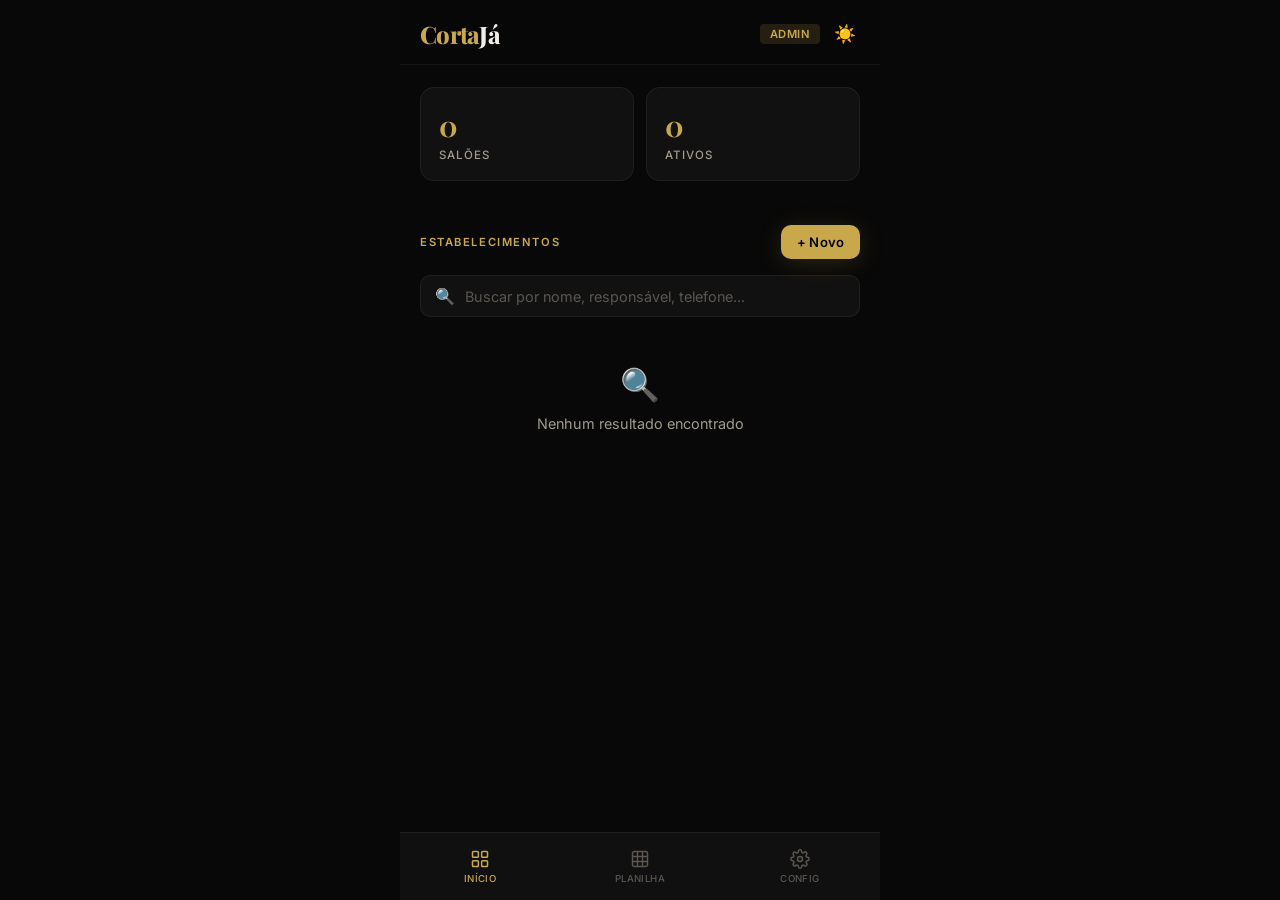
<file: index.html>
<!DOCTYPE html>
<html lang="pt-BR" data-theme="dark">
<head>
  <meta charset="UTF-8">
  <meta name="viewport" content="width=device-width, initial-scale=1.0, viewport-fit=cover">
  <meta name="theme-color" content="#080808">
  <title>CortaJá — Admin</title>
  <link rel="stylesheet" href="style.css">
  <link rel="manifest" href="manifest.json">
  <style>
    /* ── Modo Claro ─────────────────────────────────────── */
    [data-theme="light"] {
      --bg:#F5F3EF; --bg2:#EDEAE4; --bg3:#E4E0D8; --bg4:#D8D3C8;
      --text:#1A1814; --text2:#6B6560; --text3:#9A9590;
    }
    [data-theme="light"] .header { background:rgba(245,243,239,0.92); }
    [data-theme="light"] .card   { background:#fff; border-color:rgba(0,0,0,0.07); }
    [data-theme="light"] .bottom-nav { background:rgba(245,243,239,0.96); border-color:rgba(0,0,0,0.08); }

    /* ── Cards estabelecimento ──────────────────────────── */
    .est-card { display:flex; gap:14px; align-items:flex-start; }
    .est-info { flex:1; min-width:0; }
    .est-nome { font-family:var(--font-title); font-weight:700; font-size:1.05rem; white-space:nowrap; overflow:hidden; text-overflow:ellipsis; }
    .est-resp { font-size:0.82rem; color:var(--text2); margin-top:3px; }

    /* ── Accordion ──────────────────────────────────────── */
    .est-accordion-btn {
      display:flex; align-items:center; justify-content:center; gap:6px;
      width:100%; margin-top:10px; padding:6px;
      background:none; border:none; color:var(--text3);
      font-size:0.75rem; cursor:pointer; font-family:var(--font-body);
      border-top:1px solid rgba(255,255,255,0.05);
      transition:color var(--transition);
    }
    .est-accordion-btn:hover { color:var(--text2); }
    .est-accordion-btn .arrow { transition:transform 0.25s; display:inline-block; }
    .est-accordion-btn.open .arrow { transform:rotate(180deg); }
    .est-accordion-body { display:none; }
    .est-accordion-body.open { display:block; }

    /* ── Detalhes ───────────────────────────────────────── */
    .est-details { display:flex; flex-direction:column; gap:5px; margin-bottom:12px; }
    .est-detail-row { display:flex; align-items:center; gap:8px; font-size:0.8rem; color:var(--text2); }
    .est-detail-row .icon { font-size:0.9rem; flex-shrink:0; width:18px; text-align:center; }
    .est-detail-row strong { color:var(--text); font-weight:500; }

    /* ── Mini stats ─────────────────────────────────────── */
    .est-stats { display:flex; gap:8px; margin-bottom:12px; }
    .est-stat { flex:1; background:var(--bg3); border-radius:var(--radius-sm); padding:10px 8px; text-align:center; border:1px solid rgba(255,255,255,0.05); }
    .est-stat-val { font-family:var(--font-title); font-size:1.1rem; font-weight:700; color:var(--gold); }
    .est-stat-lbl { font-size:0.65rem; color:var(--text3); margin-top:2px; text-transform:uppercase; letter-spacing:0.05em; }

    /* ── Links ──────────────────────────────────────────── */
    .est-links { display:flex; flex-direction:column; gap:6px; margin-bottom:12px; }
    .link-box { background:var(--bg3); border-radius:var(--radius-sm); padding:10px 14px; display:flex; align-items:center; gap:10px; cursor:pointer; border:1px solid rgba(255,255,255,0.06); transition:background var(--transition); }
    .link-box:active { background:var(--bg4); }
    .link-label { font-size:0.68rem; color:var(--text3); text-transform:uppercase; letter-spacing:0.08em; display:block; margin-bottom:2px; }
    .link-url { font-size:0.78rem; color:var(--gold); white-space:nowrap; overflow:hidden; text-overflow:ellipsis; flex:1; }
    .copy-btn { color:var(--text2); flex-shrink:0; background:none; border:none; cursor:pointer; font-size:0.85rem; }
    .est-actions { display:flex; gap:8px; flex-wrap:wrap; }

    /* ── Barra de pesquisa ──────────────────────────────── */
    .search-bar {
      display:flex; align-items:center; gap:10px;
      background:var(--bg2); border-radius:var(--radius-md);
      border:1.5px solid rgba(255,255,255,0.06);
      padding:10px 14px; margin-bottom:16px;
      transition:border-color var(--transition);
    }
    .search-bar:focus-within { border-color:rgba(201,168,76,0.4); }
    .search-bar input {
      flex:1; background:none; border:none; outline:none;
      color:var(--text); font-size:0.9rem; font-family:var(--font-body);
    }
    .search-bar input::placeholder { color:var(--text3); }
    .search-bar .search-icon { color:var(--text3); font-size:1rem; flex-shrink:0; }
    .search-bar .search-clear {
      background:none; border:none; color:var(--text3);
      cursor:pointer; font-size:0.85rem; padding:0; display:none;
    }
    .search-bar .search-clear.show { display:block; }
    .search-empty { text-align:center; padding:32px 0; color:var(--text2); font-size:0.85rem; }

    /* ── Abas da nav ────────────────────────────────────── */
    .nav-page { display:none; }
    .nav-page.active { display:block; }

    /* ── Planilha ───────────────────────────────────────── */
    .sheet-iframe-wrap {
      position:relative;
      border-radius:var(--radius-lg);
      overflow:hidden;
      border:1px solid rgba(255,255,255,0.07);
      background:var(--bg2);
      margin-bottom:16px;
    }
    .sheet-iframe-wrap iframe {
      width:100%; height:480px; border:none; display:block;
    }
    .sheet-placeholder {
      display:flex; flex-direction:column; align-items:center;
      justify-content:center; height:220px; gap:12px;
      color:var(--text2); font-size:0.85rem; text-align:center; padding:20px;
    }

    /* ── Config ─────────────────────────────────────────── */
    .config-section-title { font-size:0.78rem; font-weight:600; color:var(--text2); text-transform:uppercase; letter-spacing:0.08em; margin:20px 0 10px; }
    .color-swatches { display:flex; gap:10px; flex-wrap:wrap; }
    .swatch { width:36px; height:36px; border-radius:50%; cursor:pointer; border:3px solid transparent; transition:all 0.2s; flex-shrink:0; }
    .swatch.active { border-color:var(--text); transform:scale(1.15); }
    .font-options { display:flex; flex-direction:column; gap:8px; }
    .font-opt { padding:12px 16px; border-radius:var(--radius-md); background:var(--bg3); border:2px solid transparent; cursor:pointer; transition:all 0.2s; }
    .font-opt.active { border-color:var(--gold); background:var(--gold-dim); }
    .font-opt-name { font-size:0.85rem; font-weight:600; }
    .font-opt-preview { font-size:1rem; color:var(--text2); margin-top:2px; }
    .toggle-row { display:flex; align-items:center; justify-content:space-between; padding:14px 0; border-bottom:1px solid rgba(255,255,255,0.05); }
    .toggle-label { font-size:0.9rem; font-weight:500; }
    .toggle-sub { font-size:0.75rem; color:var(--text2); margin-top:2px; }
    .toggle { position:relative; width:48px; height:26px; }
    .toggle input { opacity:0; width:0; height:0; }
    .toggle-slider { position:absolute; inset:0; background:var(--bg4); border-radius:99px; cursor:pointer; transition:0.3s; }
    .toggle-slider::before { content:''; position:absolute; width:20px; height:20px; border-radius:50%; background:#fff; left:3px; top:3px; transition:0.3s; }
    .toggle input:checked + .toggle-slider { background:var(--gold); }
    .toggle input:checked + .toggle-slider::before { transform:translateX(22px); }

    /* ── Skeleton ───────────────────────────────────────── */
    .skeleton { background:linear-gradient(90deg,var(--bg3) 25%,var(--bg4) 50%,var(--bg3) 75%); background-size:200% 100%; animation:shimmer 1.4s infinite; border-radius:var(--radius-sm); }
    @keyframes shimmer { 0%{background-position:200% 0} 100%{background-position:-200% 0} }
    .sk-est { height:100px; margin-bottom:10px; border-radius:var(--radius-md); }
  </style>
</head>
<body>
  <div id="loading-overlay"><div class="spinner"></div></div>

  <!-- PWA Banner -->
  <div id="pwa-banner">
    <div class="pwa-icon">✂️</div>
    <div class="pwa-text"><h4>Instalar CortaJá</h4><p>Acesse mais rápido pela tela inicial</p></div>
    <div class="pwa-actions">
      <button class="btn btn-primary btn-sm" id="pwa-install-btn">Instalar</button>
      <button class="btn btn-ghost btn-sm" id="pwa-dismiss-btn">Depois</button>
    </div>
  </div>

  <div class="page">
    <header class="header">
      <div class="header-inner">
        <div class="logo">Corta<span>Já</span></div>
        <div style="display:flex;align-items:center;gap:10px;">
          <span class="badge badge-gold">Admin</span>
          <button id="btn-toggle-theme" title="Alternar tema" style="background:none;border:none;cursor:pointer;font-size:1.1rem;padding:4px;">🌙</button>
        </div>
      </div>
    </header>

    <!-- ══════════════════════════════════════════════════ -->
    <!-- PÁGINA: INÍCIO                                     -->
    <!-- ══════════════════════════════════════════════════ -->
    <div id="page-inicio" class="nav-page active">

      <!-- Stats -->
      <div class="section" id="stats-section">
        <div class="grid-2">
          <div class="stat-card fade-in">
            <div class="stat-value" id="stat-total">–</div>
            <div class="stat-label">Salões</div>
          </div>
          <div class="stat-card fade-in" style="animation-delay:.08s">
            <div class="stat-value" id="stat-ativos">–</div>
            <div class="stat-label">Ativos</div>
          </div>
        </div>
      </div>

      <!-- Lista -->
      <div class="section">
        <div style="display:flex;align-items:center;justify-content:space-between;margin-bottom:16px;">
          <div class="section-title" style="margin:0">Estabelecimentos</div>
          <button class="btn btn-primary btn-sm" id="btn-novo">+ Novo</button>
        </div>

        <!-- Barra de pesquisa -->
        <div class="search-bar">
          <span class="search-icon">🔍</span>
          <input type="text" id="search-input" placeholder="Buscar por nome, responsável, telefone...">
          <button class="search-clear" id="search-clear">✕</button>
        </div>

        <div id="lista-est">
          <div class="skeleton sk-est"></div>
          <div class="skeleton sk-est"></div>
          <div class="skeleton sk-est"></div>
        </div>
      </div>
    </div>

    <!-- ══════════════════════════════════════════════════ -->
    <!-- PÁGINA: PLANILHA                                   -->
    <!-- ══════════════════════════════════════════════════ -->
    <div id="page-planilha" class="nav-page">
      <div class="section">
        <div class="section-title">Planilha de Dados</div>

        <div class="card" style="margin-bottom:16px;">
          <p style="font-size:0.85rem;color:var(--text2);margin-bottom:14px;">
            Acesse e edite a planilha Google Sheets diretamente pelo link abaixo. Os dados de agendamentos, profissionais e serviços ficam armazenados nela.
          </p>
          <div id="sheet-url-box" style="background:var(--bg3);border-radius:var(--radius-sm);padding:12px;display:flex;align-items:center;gap:10px;margin-bottom:12px;">
            <input class="input" id="sheet-url-input" type="url" placeholder="Cole aqui a URL da sua planilha Google Sheets" style="flex:1;margin:0;font-size:0.82rem;">
            <button class="btn btn-primary btn-sm" onclick="salvarSheetUrl()">Salvar</button>
          </div>
          <div style="display:flex;gap:8px;flex-wrap:wrap;">
            <button class="btn btn-outline btn-sm" id="btn-abrir-sheet" onclick="abrirSheet()">🔗 Abrir no Google Sheets</button>
            <button class="btn btn-ghost btn-sm" onclick="copiarSheetUrl()">📋 Copiar link</button>
          </div>
        </div>

        <!-- Prévia embutida da planilha -->
        <div id="sheet-preview-wrap">
          <div class="sheet-placeholder" id="sheet-placeholder">
            <div style="font-size:2.5rem;">📊</div>
            <p>Cole o link da planilha acima para visualizá-la aqui.</p>
            <p style="font-size:0.75rem;color:var(--text3);">A planilha precisa estar com acesso "Qualquer pessoa com o link pode visualizar".</p>
          </div>
          <div class="sheet-iframe-wrap" id="sheet-iframe-wrap" style="display:none;">
            <iframe id="sheet-iframe" src="" title="Planilha CortaJá"></iframe>
          </div>
        </div>

        <!-- Guia das abas necessárias -->
        <div class="card" style="margin-top:16px;">
          <div style="font-weight:600;font-size:0.9rem;margin-bottom:12px;">📋 Abas necessárias na planilha</div>
          <div style="display:flex;flex-direction:column;gap:8px;">
            <div style="background:var(--bg3);border-radius:var(--radius-sm);padding:10px 12px;">
              <div style="font-size:0.82rem;font-weight:600;color:var(--gold);">estabelecimentos</div>
              <div style="font-size:0.73rem;color:var(--text3);margin-top:3px;">id · nome · responsavel · telefone · email · logo_url · horario_abertura · horario_fechamento · chave_pix · link_dashboard · link_booking · data_cadastro · status</div>
            </div>
            <div style="background:var(--bg3);border-radius:var(--radius-sm);padding:10px 12px;">
              <div style="font-size:0.82rem;font-weight:600;color:var(--gold);">cabeleireiros</div>
              <div style="font-size:0.73rem;color:var(--text3);margin-top:3px;">id · id_estabelecimento · nome · foto_url · especialidades · email · telefone · horario_entrada · horario_saida · chave_pix · status</div>
            </div>
            <div style="background:var(--bg3);border-radius:var(--radius-sm);padding:10px 12px;">
              <div style="font-size:0.82rem;font-weight:600;color:var(--gold);">servicos</div>
              <div style="font-size:0.73rem;color:var(--text3);margin-top:3px;">id · id_estabelecimento · nome_servico · preco · duracao_minutos · status</div>
            </div>
            <div style="background:var(--bg3);border-radius:var(--radius-sm);padding:10px 12px;">
              <div style="font-size:0.82rem;font-weight:600;color:var(--gold);">agendamentos</div>
              <div style="font-size:0.73rem;color:var(--text3);margin-top:3px;">id · id_estabelecimento · id_cabeleireiro · id_servico · nome_cliente · telefone_cliente · email_cliente · data · horario · status · id_pagamento · valor_taxa · data_criacao · expira_em</div>
            </div>
            <div style="background:var(--bg3);border-radius:var(--radius-sm);padding:10px 12px;">
              <div style="font-size:0.82rem;font-weight:600;color:var(--gold);">produtos</div>
              <div style="font-size:0.73rem;color:var(--text3);margin-top:3px;">id · id_estabelecimento · nome · descricao · preco · foto_url · status</div>
            </div>
          </div>
        </div>
      </div>
    </div>

    <!-- ══════════════════════════════════════════════════ -->
    <!-- PÁGINA: CONFIGURAÇÕES                              -->
    <!-- ══════════════════════════════════════════════════ -->
    <div id="page-config" class="nav-page">
      <div class="section">
        <div class="section-title">Configurações Globais</div>

        <!-- Modo claro/escuro -->
        <div class="card" style="margin-bottom:16px;">
          <div class="toggle-row" style="border:none;padding:0;">
            <div>
              <div class="toggle-label">☀️ Modo Claro</div>
              <div class="toggle-sub">Alterna entre tema escuro e claro</div>
            </div>
            <label class="toggle">
              <input type="checkbox" id="toggle-light-mode">
              <span class="toggle-slider"></span>
            </label>
          </div>
        </div>

        <!-- Cor de destaque -->
        <div class="card" style="margin-bottom:16px;">
          <div class="config-section-title">Cor de Destaque</div>
          <div class="color-swatches" id="color-swatches">
            <div class="swatch active" data-color="#C9A84C" style="background:#C9A84C;" title="Dourado"></div>
            <div class="swatch" data-color="#7C4DFF" style="background:#7C4DFF;" title="Roxo"></div>
            <div class="swatch" data-color="#00BCD4" style="background:#00BCD4;" title="Ciano"></div>
            <div class="swatch" data-color="#FF5252" style="background:#FF5252;" title="Vermelho"></div>
            <div class="swatch" data-color="#52C07A" style="background:#52C07A;" title="Verde"></div>
            <div class="swatch" data-color="#FF9800" style="background:#FF9800;" title="Laranja"></div>
            <div class="swatch" data-color="#E91E8C" style="background:#E91E8C;" title="Rosa"></div>
            <div class="swatch" data-color="#90A4AE" style="background:#90A4AE;" title="Cinza Azulado"></div>
          </div>
          <div style="display:flex;align-items:center;gap:10px;margin-top:14px;">
            <label style="font-size:0.82rem;color:var(--text2);">Cor personalizada:</label>
            <input type="color" id="custom-color" value="#C9A84C" style="width:36px;height:36px;border:none;background:none;cursor:pointer;border-radius:50%;overflow:hidden;">
          </div>
        </div>

        <!-- Fonte -->
        <div class="card" style="margin-bottom:16px;">
          <div class="config-section-title">Fonte do Sistema</div>
          <div class="font-options">
            <div class="font-opt active" data-font="playfair" data-url="">
              <div class="font-opt-name">Playfair Display</div>
              <div class="font-opt-preview" style="font-family:'Playfair Display',serif;">Estilo Clássico — Barbearia Premium</div>
            </div>
            <div class="font-opt" data-font="cormorant" data-url="https://fonts.googleapis.com/css2?family=Cormorant+Garamond:wght@600;700&display=swap">
              <div class="font-opt-name">Cormorant Garamond</div>
              <div class="font-opt-preview" style="font-family:'Cormorant Garamond',serif;">Estilo Editorial — Elegante</div>
            </div>
            <div class="font-opt" data-font="montserrat" data-url="https://fonts.googleapis.com/css2?family=Montserrat:wght@600;700;800&display=swap">
              <div class="font-opt-name">Montserrat</div>
              <div class="font-opt-preview" style="font-family:'Montserrat',sans-serif;">Estilo Moderno — Clean</div>
            </div>
            <div class="font-opt" data-font="oswald" data-url="https://fonts.googleapis.com/css2?family=Oswald:wght@600;700&display=swap">
              <div class="font-opt-name">Oswald</div>
              <div class="font-opt-preview" style="font-family:'Oswald',sans-serif;">Estilo Barbershop — Forte</div>
            </div>
            <div class="font-opt" data-font="inter" data-url="">
              <div class="font-opt-name">Inter</div>
              <div class="font-opt-preview" style="font-family:'Inter',sans-serif;">Estilo Minimalista — Neutro</div>
            </div>
            <div class="font-opt" data-font="dancing" data-url="https://fonts.googleapis.com/css2?family=Dancing+Script:wght@700&display=swap">
              <div class="font-opt-name">Dancing Script ✍️</div>
              <div class="font-opt-preview" style="font-family:'Dancing Script',cursive;font-size:1.15rem;">Cursiva Elegante — Estilo Salão</div>
            </div>
            <div class="font-opt" data-font="greatvibes" data-url="https://fonts.googleapis.com/css2?family=Great+Vibes&display=swap">
              <div class="font-opt-name">Great Vibes ✍️</div>
              <div class="font-opt-preview" style="font-family:'Great Vibes',cursive;font-size:1.3rem;">Manuscrita Refinada</div>
            </div>
            <div class="font-opt" data-font="pacifico" data-url="https://fonts.googleapis.com/css2?family=Pacifico&display=swap">
              <div class="font-opt-name">Pacifico ✍️</div>
              <div class="font-opt-preview" style="font-family:'Pacifico',cursive;font-size:1rem;">Cursiva Retrô Barbershop</div>
            </div>
          </div>
        </div>

        <!-- Info Supabase -->
        <div class="card" style="margin-bottom:16px;background:rgba(62,207,142,0.04);border-color:rgba(62,207,142,0.2);">
          <div style="display:flex;align-items:center;gap:10px;margin-bottom:8px;">
            <div style="font-size:1.3rem;">⚡</div>
            <div style="font-weight:600;font-size:0.9rem;color:#3ecf8e;">Banco de Dados Supabase</div>
          </div>
          <p style="font-size:0.82rem;color:var(--text2);">Conectado ao Supabase — resposta até 10× mais rápida que Google Sheets.</p>
          <div style="margin-top:10px;background:var(--bg3);border-radius:var(--radius-sm);padding:10px 12px;font-size:0.75rem;color:var(--text3);word-break:break-all;">
            ctzuxqhimsrnfppmvgcf.supabase.co
          </div>
        </div>

        <!-- Chave Pix padrão -->
        <div class="card">
          <div class="config-section-title">Chave Pix Padrão</div>
          <p style="font-size:0.82rem;color:var(--text2);margin-bottom:10px;">Usada quando o profissional não tem chave própria.</p>
          <input class="input" id="config-pix" type="text" placeholder="Telefone, CPF ou e-mail" style="margin-bottom:10px;">
          <button class="btn btn-primary btn-full" onclick="salvarPixPadrao()">Salvar Chave Pix</button>
        </div>
      </div>
    </div>
  </div>

  <!-- Bottom Nav -->
  <nav class="bottom-nav">
    <button class="nav-item active" id="nav-inicio" onclick="irPara('inicio')">
      <svg viewBox="0 0 24 24"><rect x="3" y="3" width="7" height="7" rx="1"/><rect x="14" y="3" width="7" height="7" rx="1"/><rect x="3" y="14" width="7" height="7" rx="1"/><rect x="14" y="14" width="7" height="7" rx="1"/></svg>
      Início
    </button>
    <button class="nav-item" id="nav-planilha" onclick="irPara('planilha')">
      <svg viewBox="0 0 24 24"><rect x="3" y="3" width="18" height="18" rx="2"/><line x1="3" y1="9" x2="21" y2="9"/><line x1="3" y1="15" x2="21" y2="15"/><line x1="9" y1="3" x2="9" y2="21"/><line x1="15" y1="3" x2="15" y2="21"/></svg>
      Planilha
    </button>
    <button class="nav-item" id="nav-config" onclick="irPara('config')">
      <svg viewBox="0 0 24 24"><circle cx="12" cy="12" r="3"/><path d="M19.4 15a1.65 1.65 0 0 0 .33 1.82l.06.06a2 2 0 0 1-2.83 2.83l-.06-.06a1.65 1.65 0 0 0-1.82-.33 1.65 1.65 0 0 0-1 1.51V21a2 2 0 0 1-4 0v-.09A1.65 1.65 0 0 0 9 19.4a1.65 1.65 0 0 0-1.82.33l-.06-.06a2 2 0 0 1-2.83-2.83l.06-.06A1.65 1.65 0 0 0 4.68 15a1.65 1.65 0 0 0-1.51-1H3a2 2 0 0 1 0-4h.09A1.65 1.65 0 0 0 4.6 9a1.65 1.65 0 0 0-.33-1.82l-.06-.06a2 2 0 0 1 2.83-2.83l.06.06A1.65 1.65 0 0 0 9 4.68a1.65 1.65 0 0 0 1-1.51V3a2 2 0 0 1 4 0v.09a1.65 1.65 0 0 0 1 1.51 1.65 1.65 0 0 0 1.82-.33l.06-.06a2 2 0 0 1 2.83 2.83l-.06.06A1.65 1.65 0 0 0 19.4 9a1.65 1.65 0 0 0 1.51 1H21a2 2 0 0 1 0 4h-.09a1.65 1.65 0 0 0-1.51 1z"/></svg>
      Config
    </button>
  </nav>

  <!-- Modal: Novo Estabelecimento -->
  <div class="modal-overlay" id="modal-novo">
    <div class="modal">
      <div class="modal-handle"></div>
      <h3 class="modal-title">Novo Estabelecimento</h3>
      <div class="stack">
        <div class="input-group"><label class="input-label">Nome do Salão *</label><input class="input" id="f-nome" placeholder="Ex: Barbearia Elite" type="text"></div>
        <div class="input-group"><label class="input-label">Responsável *</label><input class="input" id="f-resp" placeholder="Nome completo" type="text"></div>
        <div class="input-group"><label class="input-label">Telefone / WhatsApp *</label><input class="input" id="f-tel" placeholder="(61) 99999-9999" type="tel"></div>
        <div class="input-group"><label class="input-label">E-mail</label><input class="input" id="f-email" placeholder="email@exemplo.com" type="email"></div>
        <div class="input-group"><label class="input-label">Endereço</label><input class="input" id="f-end" placeholder="Rua, número, bairro" type="text"></div>
        <div class="grid-2">
          <div class="input-group"><label class="input-label">Abre</label><input class="input" id="f-abre" type="time" value="08:00"></div>
          <div class="input-group"><label class="input-label">Fecha</label><input class="input" id="f-fecha" type="time" value="18:00"></div>
        </div>
        <div class="input-group"><label class="input-label">Chave Pix</label><input class="input" id="f-pix" placeholder="Telefone, CPF ou e-mail" type="text"></div>
        <div style="display:flex;gap:10px;margin-top:8px;">
          <button class="btn btn-ghost btn-full" onclick="fecharModal()">Cancelar</button>
          <button class="btn btn-primary btn-full" id="btn-salvar-est">Salvar</button>
        </div>
      </div>
    </div>
  </div>

  <script src="config.js"></script>
  <script>
    if ('serviceWorker' in navigator) navigator.serviceWorker.register('service-worker.js');

    // ── PWA ────────────────────────────────────────────────
    let deferredPrompt;
    window.addEventListener('beforeinstallprompt', e => { e.preventDefault(); deferredPrompt = e; document.getElementById('pwa-banner').classList.add('show'); });
    document.getElementById('pwa-install-btn').onclick = async () => { if (deferredPrompt) { deferredPrompt.prompt(); deferredPrompt = null; } document.getElementById('pwa-banner').classList.remove('show'); };
    document.getElementById('pwa-dismiss-btn').onclick = () => document.getElementById('pwa-banner').classList.remove('show');

    // ════════════════════════════════════════════════════
    // TEMA GLOBAL
    // ════════════════════════════════════════════════════
    const THEME_KEY = 'cj_admin_theme';
    function lerTema()      { try { return JSON.parse(localStorage.getItem(THEME_KEY)) || {}; } catch(_) { return {}; } }
    function salvarTema(o)  { try { localStorage.setItem(THEME_KEY, JSON.stringify({ ...lerTema(), ...o })); } catch(_) {} }

    function aplicarTema(t) {
      const root = document.documentElement;
      root.setAttribute('data-theme', t.mode === 'light' ? 'light' : 'dark');
      document.getElementById('btn-toggle-theme').textContent = t.mode === 'light' ? '🌙' : '☀️';
      const tl = document.getElementById('toggle-light-mode');
      if (tl) tl.checked = t.mode === 'light';
      if (t.color) {
        root.style.setProperty('--gold', t.color);
        root.style.setProperty('--gold-dim', t.color + '26');
        document.querySelectorAll('.swatch').forEach(s => s.classList.toggle('active', s.dataset.color === t.color));
        const cc = document.getElementById('custom-color');
        if (cc) cc.value = t.color;
      }
      if (t.font) {
        const opt = document.querySelector(`.font-opt[data-font="${t.font}"]`);
        if (opt) {
          document.querySelectorAll('.font-opt').forEach(o => o.classList.remove('active'));
          opt.classList.add('active');
          if (opt.dataset.url) { const l = document.createElement('link'); l.rel='stylesheet'; l.href=opt.dataset.url; document.head.appendChild(l); }
          const fm = { playfair:"'Playfair Display',serif", cormorant:"'Cormorant Garamond',serif", montserrat:"'Montserrat',sans-serif", oswald:"'Oswald',sans-serif", inter:"'Inter',sans-serif", dancing:"'Dancing Script',cursive", greatvibes:"'Great Vibes',cursive", pacifico:"'Pacifico',cursive" };
          if (fm[t.font]) root.style.setProperty('--font-title', fm[t.font]);
        }
      }
    }
    aplicarTema(lerTema());

    document.getElementById('btn-toggle-theme').onclick = () => {
      const t = lerTema(); const m = t.mode === 'light' ? 'dark' : 'light';
      salvarTema({ mode: m }); aplicarTema({ ...t, mode: m });
    };
    document.getElementById('toggle-light-mode').onchange = function() {
      const m = this.checked ? 'light' : 'dark'; salvarTema({ mode: m }); aplicarTema({ ...lerTema(), mode: m });
    };
    document.querySelectorAll('.swatch').forEach(s => {
      s.onclick = () => { salvarTema({ color: s.dataset.color }); aplicarTema({ ...lerTema(), color: s.dataset.color }); };
    });
    document.getElementById('custom-color').oninput = function() {
      salvarTema({ color: this.value }); aplicarTema({ ...lerTema(), color: this.value });
    };
    document.querySelectorAll('.font-opt').forEach(opt => {
      opt.onclick = () => { salvarTema({ font: opt.dataset.font }); aplicarTema({ ...lerTema(), font: opt.dataset.font }); };
    });

    // ════════════════════════════════════════════════════
    // NAVEGAÇÃO BOTTOM NAV
    // ════════════════════════════════════════════════════
    function irPara(pagina) {
      ['inicio','planilha','config'].forEach(p => {
        document.getElementById('page-' + p).classList.toggle('active', p === pagina);
        document.getElementById('nav-'   + p).classList.toggle('active', p === pagina);
      });
      if (pagina === 'planilha') carregarSheetUrl();
      if (pagina === 'config')   carregarConfigInputs();
    }

    // ════════════════════════════════════════════════════
    // ESTABELECIMENTOS + PESQUISA
    // ════════════════════════════════════════════════════
    let todosEstabelecimentos = [];

    async function carregarEstabelecimentos() {
      const lista = await api({ action: 'listarEstabelecimentos' });
      todosEstabelecimentos = Array.isArray(lista) ? lista : [];

      const ativos = todosEstabelecimentos.filter(e => e.status === 'ativo');
      document.getElementById('stat-total').textContent  = todosEstabelecimentos.length;
      document.getElementById('stat-ativos').textContent = ativos.length;

      renderLista(todosEstabelecimentos);
    }

    function renderLista(lista) {
      const container = document.getElementById('lista-est');
      if (!lista.length) {
        container.innerHTML = '<div class="search-empty"><div style="font-size:2rem;margin-bottom:8px;">🔍</div><p>Nenhum resultado encontrado</p></div>';
        return;
      }

      container.innerHTML = lista.map((e, idx) => {
        const hoje = new Date();
        const agora = hoje.getHours() * 60 + hoje.getMinutes();
        const [hAb = 8,  mAb = 0]  = (e.horario_abertura  || '08:00').split(':').map(Number);
        const [hFe = 18, mFe = 0]  = (e.horario_fechamento || '18:00').split(':').map(Number);
        const abertoAgora = agora >= hAb * 60 + mAb && agora < hFe * 60 + mFe;
        const chavePix = e.chave_pix || CONFIG.CHAVE_PIX_PADRAO;
        const dataFormatada = e.data_cadastro ? formatarData(String(e.data_cadastro).substring(0,10)) : '';

        return `
        <div class="card card-gold fade-in" style="animation-delay:${idx * 0.05}s">
          <!-- Cabeçalho sempre visível -->
          <div class="est-card">
            <div style="width:50px;height:50px;border-radius:10px;background:var(--bg4);display:flex;align-items:center;justify-content:center;font-size:1.4rem;flex-shrink:0;border:1px solid rgba(201,168,76,0.15);">💈</div>
            <div class="est-info">
              <div class="est-nome">${e.nome}</div>
              <div class="est-resp">${e.responsavel}</div>
              <div style="display:flex;gap:6px;margin-top:6px;flex-wrap:wrap;align-items:center;">
                ${e.status === 'ativo'
                  ? '<span class="badge badge-green">Ativo</span>'
                  : '<span class="badge badge-grey">Inativo</span>'}
                <span class="badge ${abertoAgora ? 'badge-green' : 'badge-grey'}" style="font-size:0.62rem;">
                  ${abertoAgora ? 'Aberto agora' : 'Fechado agora'}
                </span>
              </div>
            </div>
          </div>

          <!-- Botão accordion com seta ▼ -->
          <button class="est-accordion-btn" id="acc-btn-${e.id}" onclick="toggleAccordion('${e.id}')">
            <span>Ver mais detalhes</span>
            <span class="arrow">▼</span>
          </button>

          <!-- Corpo do accordion (oculto por padrão) -->
          <div class="est-accordion-body" id="acc-body-${e.id}">
            <div style="padding-top:12px;">

              <!-- Detalhes -->
              <div class="est-details">
                <div class="est-detail-row">
                  <span class="icon">📱</span>
                  <strong>${e.telefone || '–'}</strong>
                  ${e.email ? `<span style="color:var(--text3)">·</span><span>${e.email}</span>` : ''}
                </div>
                <div class="est-detail-row">
                  <span class="icon">🕐</span>
                  <strong>${hAb.toString().padStart(2,'0')}:${mAb.toString().padStart(2,'0')} – ${hFe.toString().padStart(2,'0')}:${mFe.toString().padStart(2,'0')}</strong>
                </div>
                ${e.endereco ? `<div class="est-detail-row"><span class="icon">📍</span><span>${e.endereco}</span></div>` : ''}
                <div class="est-detail-row">
                  <span class="icon">💠</span>
                  <span>Pix: <strong>${chavePix}</strong></span>
                </div>
                ${dataFormatada ? `<div class="est-detail-row"><span class="icon">📅</span><span>Cadastrado em <strong>${dataFormatada}</strong></span></div>` : ''}
              </div>

              <!-- Links -->
              <div class="est-links">
                <div class="link-box" onclick="copiar('${e.link_dashboard}','Link do painel copiado!')">
                  <div style="flex:1;min-width:0;">
                    <span class="link-label">Painel do Responsável</span>
                    <span class="link-url">${e.link_dashboard}</span>
                  </div>
                  <button class="copy-btn">📋</button>
                </div>
                <div class="link-box" onclick="copiar('${e.link_booking}','Link de agendamento copiado!')">
                  <div style="flex:1;min-width:0;">
                    <span class="link-label">Link de Agendamento</span>
                    <span class="link-url">${e.link_booking}</span>
                  </div>
                  <button class="copy-btn">📋</button>
                </div>
              </div>

              <!-- Ações -->
              <div class="est-actions">
                <button class="btn btn-ghost btn-sm" onclick="compartilhar('${e.link_booking}','${e.nome}')">🔗 Compartilhar</button>
                <button class="btn btn-ghost btn-sm" onclick="window.open('${e.link_dashboard}','_blank')">📊 Painel</button>
                <button class="btn btn-danger btn-sm" onclick="deletarEst('${e.id}')">✕ Excluir</button>
              </div>
            </div>
          </div>
        </div>`;
      }).join('');
    }

    // ── Accordion ──────────────────────────────────────
    function toggleAccordion(id) {
      const btn  = document.getElementById('acc-btn-' + id);
      const body = document.getElementById('acc-body-' + id);
      const aberto = body.classList.toggle('open');
      btn.classList.toggle('open', aberto);
      btn.querySelector('span:first-child').textContent = aberto ? 'Ocultar detalhes' : 'Ver mais detalhes';
    }

    // ── Pesquisa ────────────────────────────────────────
    const searchInput = document.getElementById('search-input');
    const searchClear = document.getElementById('search-clear');

    searchInput.addEventListener('input', () => {
      const q = searchInput.value.trim().toLowerCase();
      searchClear.classList.toggle('show', q.length > 0);
      if (!q) { renderLista(todosEstabelecimentos); return; }
      const filtrados = todosEstabelecimentos.filter(e =>
        (e.nome         || '').toLowerCase().includes(q) ||
        (e.responsavel  || '').toLowerCase().includes(q) ||
        (e.telefone     || '').toLowerCase().includes(q) ||
        (e.email        || '').toLowerCase().includes(q) ||
        (e.endereco     || '').toLowerCase().includes(q)
      );
      renderLista(filtrados);
    });

    searchClear.onclick = () => {
      searchInput.value = '';
      searchClear.classList.remove('show');
      renderLista(todosEstabelecimentos);
      searchInput.focus();
    };

    // ════════════════════════════════════════════════════
    // PLANILHA
    // ════════════════════════════════════════════════════
    function carregarSheetUrl() {
      const url = localStorage.getItem('cj_sheet_url') || '';
      document.getElementById('sheet-url-input').value = url;
      atualizarSheetPreview(url);
    }

    function salvarSheetUrl() {
      const url = document.getElementById('sheet-url-input').value.trim();
      if (!url) { mostrarToast('Cole a URL da planilha', 'erro'); return; }
      localStorage.setItem('cj_sheet_url', url);
      atualizarSheetPreview(url);
      mostrarToast('URL salva!', 'sucesso');
    }

    function atualizarSheetPreview(url) {
      const placeholder = document.getElementById('sheet-placeholder');
      const wrap        = document.getElementById('sheet-iframe-wrap');
      const iframe      = document.getElementById('sheet-iframe');
      if (!url) { placeholder.style.display = 'flex'; wrap.style.display = 'none'; return; }
      // Converte URL de edição para URL de embed
      let embedUrl = url;
      if (url.includes('/edit')) embedUrl = url.replace('/edit', '/preview');
      else if (!url.includes('/preview') && !url.includes('/embed')) embedUrl = url + (url.includes('?') ? '&' : '?') + 'embedded=true';
      iframe.src = embedUrl;
      placeholder.style.display = 'none';
      wrap.style.display = 'block';
    }

    function abrirSheet() {
      const url = localStorage.getItem('cj_sheet_url');
      if (!url) { mostrarToast('Nenhuma URL salva', 'erro'); return; }
      window.open(url, '_blank');
    }

    function copiarSheetUrl() {
      const url = localStorage.getItem('cj_sheet_url');
      if (!url) { mostrarToast('Nenhuma URL salva', 'erro'); return; }
      navigator.clipboard.writeText(url).then(() => mostrarToast('Link copiado!', 'sucesso'));
    }

    // ════════════════════════════════════════════════════
    // CONFIG — salva URL da API e Pix no localStorage
    // ════════════════════════════════════════════════════
    function carregarConfigInputs() {
      document.getElementById('config-pix').value = localStorage.getItem('cj_pix_padrao') || CONFIG.CHAVE_PIX_PADRAO || '';
    }

    function salvarPixPadrao() {
      const pix = document.getElementById('config-pix').value.trim();
      if (!pix) { mostrarToast('Informe a chave Pix', 'erro'); return; }
      localStorage.setItem('cj_pix_padrao', pix);
      mostrarToast('Chave Pix padrão salva!', 'sucesso');
    }

    // ════════════════════════════════════════════════════
    // MODAL
    // ════════════════════════════════════════════════════
    document.getElementById('btn-novo').onclick  = () => document.getElementById('modal-novo').classList.add('open');
    function fecharModal() { document.getElementById('modal-novo').classList.remove('open'); }
    document.getElementById('modal-novo').addEventListener('click', e => { if (e.target === document.getElementById('modal-novo')) fecharModal(); });

    document.getElementById('btn-salvar-est').onclick = async () => {
      const nome = document.getElementById('f-nome').value.trim();
      const resp = document.getElementById('f-resp').value.trim();
      const tel  = document.getElementById('f-tel').value.trim();
      if (!nome || !resp || !tel) { mostrarToast('Preencha os campos obrigatórios', 'erro'); return; }
      mostrarLoading(true);
      const res = await api({
        action: 'salvarEstabelecimento', nome, responsavel: resp, telefone: tel,
        email:              document.getElementById('f-email').value.trim(),
        endereco:           document.getElementById('f-end').value.trim(),
        horario_abertura:   document.getElementById('f-abre').value,
        horario_fechamento: document.getElementById('f-fecha').value,
        chave_pix:          document.getElementById('f-pix').value.trim() || CONFIG.CHAVE_PIX_PADRAO,
      });
      mostrarLoading(false);
      if (res.sucesso) {
        mostrarToast('Salão cadastrado!', 'sucesso');
        fecharModal();
        ['f-nome','f-resp','f-tel','f-email','f-end','f-pix'].forEach(id => document.getElementById(id).value = '');
        carregarEstabelecimentos();
      } else mostrarToast(res.erro || 'Erro ao salvar', 'erro');
    };

    // ════════════════════════════════════════════════════
    // AÇÕES
    // ════════════════════════════════════════════════════
    function copiar(texto, msg) { navigator.clipboard.writeText(texto).then(() => mostrarToast(msg, 'sucesso')); }
    function compartilhar(url, nome) {
      if (navigator.share) navigator.share({ title: 'Agende no ' + nome, url });
      else copiar(url, 'Link copiado!');
    }
    async function deletarEst(id) {
      if (!confirm('Tem certeza que deseja excluir este salão?')) return;
      mostrarLoading(true);
      await api({ action: 'deletarEstabelecimento', id });
      mostrarLoading(false);
      mostrarToast('Salão removido', 'sucesso');
      carregarEstabelecimentos();
    }

    carregarEstabelecimentos();
  </script>
</body>
</html>
</file>
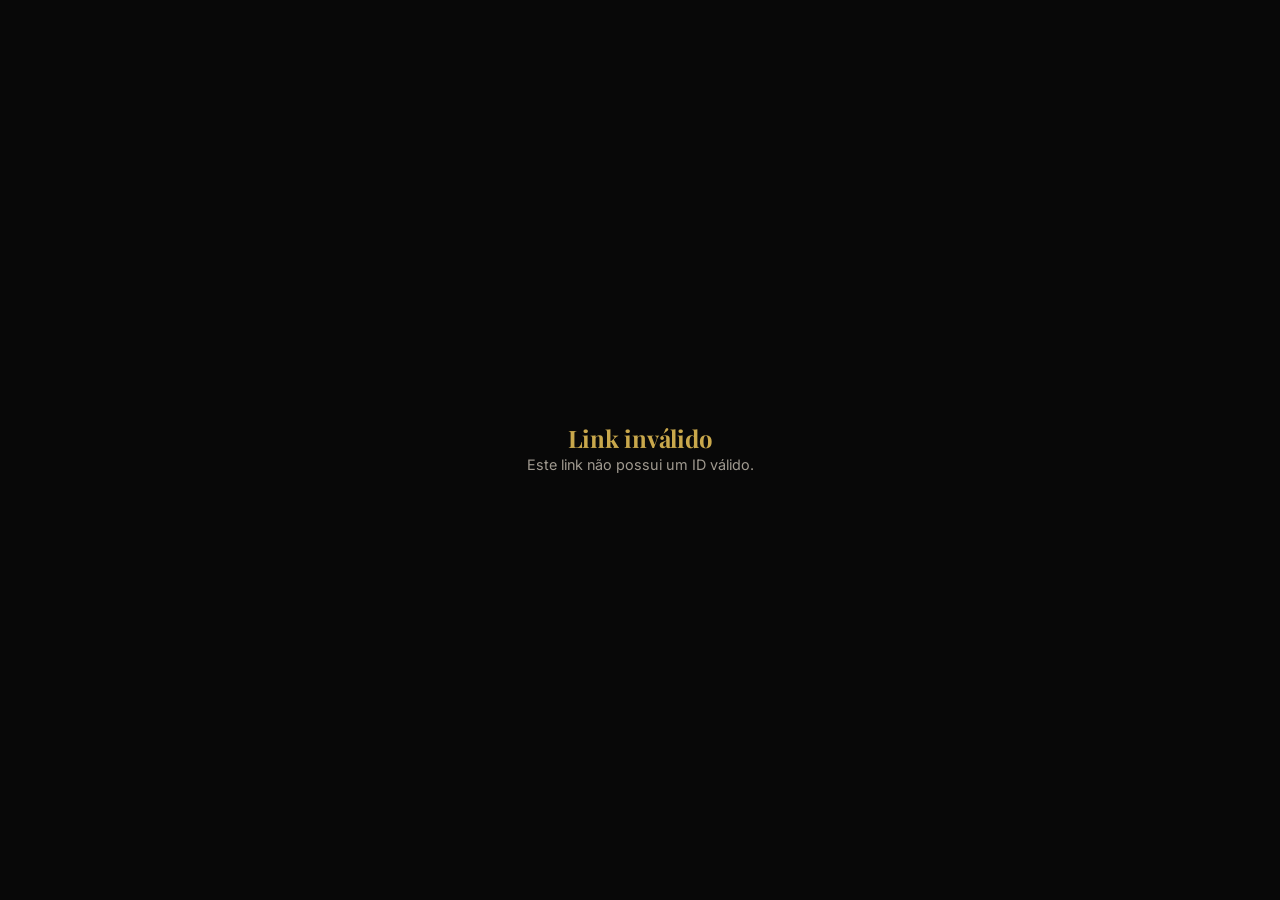
<file: dashboard.html>
<!DOCTYPE html>
<html lang="pt-BR" data-theme="dark">
<head>
  <meta charset="UTF-8">
  <meta name="viewport" content="width=device-width, initial-scale=1.0, viewport-fit=cover">
  <meta name="theme-color" content="#080808">
  <title>CortaJá — Painel</title>
  <link rel="stylesheet" href="style.css">
  <link rel="manifest" href="manifest.json">
  <link id="font-link" rel="stylesheet" href="">
  <style>
    [data-theme="light"] {
      --bg:#F5F3EF; --bg2:#EDEAE4; --bg3:#E4E0D8; --bg4:#D8D3C8;
      --text:#1A1814; --text2:#6B6560; --text3:#9A9590;
    }
    [data-theme="light"] .header { background:rgba(245,243,239,0.92); }
    [data-theme="light"] .card   { background:#fff; border-color:rgba(0,0,0,0.07); }
    [data-theme="light"] .bottom-nav { background:rgba(245,243,239,0.96); border-color:rgba(0,0,0,0.08); }

    /* ── Bottom Nav ─────────────────────────────────────── */
    .bottom-nav {
      position:fixed; bottom:0; left:0; right:0;
      display:flex; background:rgba(10,10,10,0.96);
      border-top:1px solid rgba(255,255,255,0.07);
      padding:8px 0 max(8px, env(safe-area-inset-bottom));
      z-index:100; backdrop-filter:blur(20px);
    }
    .nav-item {
      flex:1; display:flex; flex-direction:column; align-items:center;
      gap:4px; padding:6px 4px; background:none; border:none;
      color:var(--text3); cursor:pointer; font-size:0.65rem;
      font-weight:500; font-family:var(--font-body); transition:color 0.2s;
    }
    .nav-item svg { width:22px; height:22px; fill:none; stroke:currentColor; stroke-width:1.8; stroke-linecap:round; stroke-linejoin:round; }
    .nav-item.active { color:var(--gold); }
    .nav-item.active svg { stroke:var(--gold); }
    .page { padding-bottom:80px; }

    /* ── Páginas ────────────────────────────────────────── */
    .nav-page { display:none; }
    .nav-page.active { display:block; }

    /* ── Filtro semanal ─────────────────────────────────── */
    .week-nav {
      display:flex; align-items:center; gap:8px;
      padding:12px 20px 0; overflow-x:auto; scrollbar-width:none;
    }
    .week-nav::-webkit-scrollbar { display:none; }
    .week-arrow {
      background:var(--bg3); border:none; border-radius:50%;
      width:32px; height:32px; display:flex; align-items:center;
      justify-content:center; cursor:pointer; color:var(--text2);
      font-size:1rem; flex-shrink:0; transition:all 0.2s;
    }
    .week-arrow:hover { background:var(--bg4); color:var(--text); }
    .week-days { display:flex; gap:6px; flex:1; justify-content:space-between; }
    .week-day {
      display:flex; flex-direction:column; align-items:center; gap:3px;
      padding:8px 6px; border-radius:var(--radius-md); cursor:pointer;
      border:1.5px solid transparent; background:var(--bg2);
      transition:all 0.2s; min-width:40px; flex:1;
    }
    .week-day:hover { background:var(--bg3); }
    .week-day.active { background:var(--gold-dim); border-color:var(--gold); }
    .week-day.today .wd-num { color:var(--gold); font-weight:700; }
    .wd-name { font-size:0.62rem; color:var(--text3); text-transform:uppercase; letter-spacing:0.05em; }
    .wd-num  { font-size:0.92rem; font-weight:600; }
    .week-day.active .wd-name,
    .week-day.active .wd-num { color:var(--gold); }
    .week-range {
      font-size:0.75rem; color:var(--text3); text-align:center;
      padding:6px 20px 0; letter-spacing:0.02em;
    }

    /* ── Cards agendamento ──────────────────────────────── */
    .ag-card { display:flex; flex-direction:column; gap:0; }
    .ag-main { display:flex; align-items:center; gap:12px; }
    .ag-hora-col { display:flex; flex-direction:column; align-items:center; min-width:52px; }
    .ag-hora { font-family:var(--font-title); font-size:1.15rem; font-weight:700; line-height:1; }
    .ag-hora-sub { font-size:0.65rem; color:var(--text3); margin-top:2px; }
    .ag-body { flex:1; min-width:0; }
    .ag-cliente-nome { font-weight:600; font-size:0.92rem; white-space:nowrap; overflow:hidden; text-overflow:ellipsis; }
    .ag-meta { font-size:0.78rem; color:var(--text2); margin-top:2px; }
    .ag-accordion-btn {
      display:flex; align-items:center; justify-content:center; gap:5px;
      width:100%; margin-top:8px; padding:6px;
      background:none; border:none; border-top:1px solid rgba(255,255,255,0.05);
      color:var(--text3); font-size:0.72rem; cursor:pointer;
      font-family:var(--font-body); transition:color 0.2s;
    }
    .ag-accordion-btn:hover { color:var(--text2); }
    .ag-accordion-btn .arrow { transition:transform 0.25s; display:inline-block; }
    .ag-accordion-btn.open .arrow { transform:rotate(180deg); }
    .ag-accordion-body { display:none; padding-top:10px; }
    .ag-accordion-body.open { display:block; }
    .ag-info-row { display:flex; align-items:center; gap:7px; font-size:0.8rem; color:var(--text2); margin-bottom:5px; }
    .ag-info-row strong { color:var(--text); font-weight:500; }
    .ag-divider { height:1px; background:rgba(255,255,255,0.05); margin:6px 0; }
    .pix-inline { display:inline-flex; align-items:center; gap:5px; background:rgba(0,180,120,0.08); border:1px solid rgba(0,180,120,0.2); color:#4ecb9e; border-radius:8px; padding:3px 10px; font-size:0.75rem; font-weight:600; cursor:pointer; }

    /* ── Cards profissional ─────────────────────────────── */
    .prof-card { display:flex; align-items:flex-start; gap:14px; }
    .prof-info { flex:1; }
    .prof-nome { font-weight:600; font-size:0.95rem; }
    .prof-esp  { font-size:0.8rem; color:var(--text2); margin-top:2px; }
    .prof-details { display:flex; flex-direction:column; gap:4px; margin-top:8px; padding-top:8px; border-top:1px solid rgba(255,255,255,0.05); }
    .prof-detail-row { display:flex; align-items:center; gap:6px; font-size:0.78rem; color:var(--text2); }
    .prof-detail-row span { color:var(--text); }
    .prof-ag-badge { display:inline-flex; align-items:center; gap:4px; background:var(--gold-dim); border:1px solid rgba(201,168,76,0.3); color:var(--gold); border-radius:99px; padding:2px 10px; font-size:0.73rem; font-weight:600; margin-top:6px; }

    /* ── Serviço ────────────────────────────────────────── */
    .serv-card { display:flex; align-items:center; justify-content:space-between; }
    .serv-preco { font-family:var(--font-title); font-weight:700; color:var(--gold); font-size:1rem; }

    /* ── Skeleton ───────────────────────────────────────── */
    .skeleton { background:linear-gradient(90deg,var(--bg3) 25%,var(--bg4) 50%,var(--bg3) 75%); background-size:200% 100%; animation:shimmer 1.4s infinite; border-radius:var(--radius-sm); }
    @keyframes shimmer { 0%{background-position:200% 0} 100%{background-position:-200% 0} }
    .sk-card { height:80px; margin-bottom:10px; border-radius:var(--radius-md); }
    .sk-card-tall { height:110px; margin-bottom:10px; border-radius:var(--radius-md); }

    /* ── Resumo dia ─────────────────────────────────────── */
    .resumo-dia { display:flex; gap:8px; margin-bottom:14px; }
    .resumo-stat { flex:1; background:var(--bg2); border-radius:var(--radius-md); padding:10px 8px; text-align:center; border:1px solid rgba(255,255,255,0.05); }
    .resumo-stat-val { font-family:var(--font-title); font-size:1.3rem; font-weight:700; color:var(--gold); }
    .resumo-stat-lbl { font-size:0.65rem; color:var(--text2); margin-top:2px; text-transform:uppercase; letter-spacing:0.04em; }

    /* ── Relatórios ─────────────────────────────────────── */
    .relat-stat { background:var(--bg2); border-radius:var(--radius-lg); padding:16px; border:1px solid rgba(255,255,255,0.05); text-align:center; }
    .relat-stat-val { font-family:var(--font-title); font-size:1.6rem; font-weight:700; color:var(--gold); }
    .relat-stat-lbl { font-size:0.72rem; color:var(--text2); margin-top:4px; }
    .relat-grid { display:grid; grid-template-columns:1fr 1fr; gap:10px; margin-bottom:16px; }
    .relat-bar-wrap { background:var(--bg3); border-radius:99px; height:8px; overflow:hidden; margin-top:6px; }
    .relat-bar-fill { height:100%; border-radius:99px; background:var(--gold); transition:width 0.6s ease; }
    .relat-list-item { display:flex; align-items:center; justify-content:space-between; padding:10px 0; border-bottom:1px solid rgba(255,255,255,0.05); }
    .relat-list-item:last-child { border:none; }

    /* ── Config: dias semana ────────────────────────────── */
    .dias-grid { display:flex; gap:6px; flex-wrap:wrap; margin-top:8px; }
    .dia-btn { width:40px; height:40px; border-radius:50%; border:2px solid rgba(255,255,255,0.08); background:var(--bg3); color:var(--text2); font-size:0.72rem; font-weight:600; cursor:pointer; transition:all var(--transition); font-family:var(--font-body); display:flex; align-items:center; justify-content:center; }
    .dia-btn.ativo { background:var(--gold-dim); border-color:var(--gold); color:var(--gold); }
    .horario-por-dia { display:flex; flex-direction:column; gap:8px; margin-top:12px; }
    .horario-dia-row { display:flex; align-items:center; gap:8px; }
    .horario-dia-label { font-size:0.78rem; color:var(--text2); width:32px; flex-shrink:0; }
    .horario-dia-inputs { display:flex; align-items:center; gap:4px; flex:1; flex-wrap:wrap; }
    .horario-dia-inputs input { flex:1; min-width:70px; padding:7px 8px; font-size:0.8rem; }
    .horario-dia-sep { font-size:0.72rem; color:var(--text3); }
    .almoco-label { font-size:0.65rem; color:var(--text3); }

    /* ── Config: tema ───────────────────────────────────── */
    .theme-section-title { font-size:0.78rem; font-weight:600; color:var(--text2); text-transform:uppercase; letter-spacing:0.08em; margin:20px 0 10px; }
    .color-swatches { display:flex; gap:10px; flex-wrap:wrap; }
    .swatch { width:36px; height:36px; border-radius:50%; cursor:pointer; border:3px solid transparent; transition:all 0.2s; flex-shrink:0; }
    .swatch.active { border-color:var(--text); transform:scale(1.15); }
    .font-options { display:flex; flex-direction:column; gap:8px; }
    .font-opt { padding:12px 16px; border-radius:var(--radius-md); background:var(--bg3); border:2px solid transparent; cursor:pointer; transition:all 0.2s; }
    .font-opt.active { border-color:var(--gold); background:var(--gold-dim); }
    .font-opt-name { font-size:0.85rem; font-weight:600; }
    .font-opt-preview { font-size:1rem; color:var(--text2); margin-top:2px; }
    .toggle-row { display:flex; align-items:center; justify-content:space-between; padding:14px 0; border-bottom:1px solid rgba(255,255,255,0.05); }
    .toggle-label { font-size:0.9rem; font-weight:500; }
    .toggle-sub { font-size:0.75rem; color:var(--text2); margin-top:2px; }
    .toggle { position:relative; width:48px; height:26px; }
    .toggle input { opacity:0; width:0; height:0; }
    .toggle-slider { position:absolute; inset:0; background:var(--bg4); border-radius:99px; cursor:pointer; transition:0.3s; }
    .toggle-slider::before { content:''; position:absolute; width:20px; height:20px; border-radius:50%; background:#fff; left:3px; top:3px; transition:0.3s; }
    .toggle input:checked + .toggle-slider { background:var(--gold); }
    .toggle input:checked + .toggle-slider::before { transform:translateX(22px); }
  </style>
</head>
<body>
  <div id="loading-overlay" style="display:none;"><div class="spinner"></div></div>

  <div class="page">
    <header class="header">
      <div class="header-inner">
        <div class="logo" id="hdr-logo">Corta<span>Já</span></div>
        <div style="display:flex;align-items:center;gap:10px;">
          <div id="salao-nome" style="font-size:0.82rem;color:var(--text2);">Carregando...</div>
          <button id="btn-toggle-theme" style="background:none;border:none;cursor:pointer;font-size:1.1rem;padding:4px;">🌙</button>
        </div>
      </div>
    </header>

    <!-- ══════════════════════════════════════════════════ -->
    <!-- PÁGINA: PAINEL (Agenda)                            -->
    <!-- ══════════════════════════════════════════════════ -->
    <div id="page-painel" class="nav-page active">

      <!-- Filtro semanal -->
      <div class="week-nav">
        <button class="week-arrow" id="week-prev" onclick="semanaAnterior()">‹</button>
        <div class="week-days" id="week-days"></div>
        <button class="week-arrow" id="week-next" onclick="proximaSemana()">›</button>
      </div>
      <div class="week-range" id="week-range"></div>

      <div class="section" style="padding-top:12px;">
        <!-- Resumo do dia -->
        <div class="resumo-dia" id="resumo-dia" style="display:none;">
          <div class="resumo-stat">
            <div class="resumo-stat-val" id="rstat-total">0</div>
            <div class="resumo-stat-lbl">Total</div>
          </div>
          <div class="resumo-stat">
            <div class="resumo-stat-val" id="rstat-confirmados" style="color:var(--green);">0</div>
            <div class="resumo-stat-lbl">Confirmados</div>
          </div>
          <div class="resumo-stat">
            <div class="resumo-stat-val" id="rstat-aguardando" style="color:var(--gold);">0</div>
            <div class="resumo-stat-lbl">Aguard. Pix</div>
          </div>
          <div class="resumo-stat">
            <div class="resumo-stat-val" id="rstat-faturamento" style="color:#4ecb9e;">R$0</div>
            <div class="resumo-stat-lbl">Faturamento</div>
          </div>
        </div>

        <div class="stack" id="lista-agendamentos">
          <div class="skeleton sk-card-tall"></div>
          <div class="skeleton sk-card-tall"></div>
          <div class="skeleton sk-card"></div>
        </div>
      </div>

      <!-- Sub-tabs: profissionais, serviços, produtos -->
      <div style="padding:0 20px 8px;">
        <div style="display:flex;gap:6px;overflow-x:auto;scrollbar-width:none;padding-bottom:4px;">
          <button class="tab active" data-sub="cabeleireiros" style="font-size:0.78rem;padding:8px 14px;">✂️ Profissionais</button>
          <button class="tab" data-sub="servicos" style="font-size:0.78rem;padding:8px 14px;">💈 Serviços</button>
          <button class="tab" data-sub="produtos" style="font-size:0.78rem;padding:8px 14px;">🧴 Produtos</button>
        </div>
      </div>

      <div id="sub-cabeleireiros" class="section" style="padding-top:8px;">
        <div style="display:flex;align-items:center;justify-content:space-between;margin-bottom:12px;">
          <div class="section-title" style="margin:0;font-size:0.9rem;">Profissionais</div>
          <button class="btn btn-primary btn-sm" id="btn-novo-prof">+ Novo</button>
        </div>
        <div class="stack" id="lista-prof"><div class="skeleton sk-card"></div><div class="skeleton sk-card"></div></div>
      </div>
      <div id="sub-servicos" class="section" style="display:none;padding-top:8px;">
        <div style="display:flex;align-items:center;justify-content:space-between;margin-bottom:12px;">
          <div class="section-title" style="margin:0;font-size:0.9rem;">Serviços</div>
          <button class="btn btn-primary btn-sm" id="btn-novo-serv">+ Novo</button>
        </div>
        <div class="stack" id="lista-serv"><div class="skeleton sk-card"></div><div class="skeleton sk-card"></div></div>
      </div>
      <div id="sub-produtos" class="section" style="display:none;padding-top:8px;">
        <div style="display:flex;align-items:center;justify-content:space-between;margin-bottom:12px;">
          <div class="section-title" style="margin:0;font-size:0.9rem;">Produtos</div>
          <button class="btn btn-primary btn-sm" id="btn-novo-prod">+ Novo</button>
        </div>
        <div class="stack" id="lista-prod"><div class="skeleton sk-card"></div><div class="skeleton sk-card"></div></div>
      </div>
    </div>

    <!-- ══════════════════════════════════════════════════ -->
    <!-- PÁGINA: RELATÓRIOS                                 -->
    <!-- ══════════════════════════════════════════════════ -->
    <div id="page-relatorios" class="nav-page">
      <div class="section">
        <div class="section-title">Relatórios</div>

        <!-- Seletor de período -->
        <div style="display:flex;gap:8px;margin-bottom:16px;overflow-x:auto;scrollbar-width:none;">
          <button class="btn btn-primary btn-sm relat-periodo active" data-periodo="7">7 dias</button>
          <button class="btn btn-ghost btn-sm relat-periodo" data-periodo="30">30 dias</button>
          <button class="btn btn-ghost btn-sm relat-periodo" data-periodo="90">3 meses</button>
          <button class="btn btn-ghost btn-sm relat-periodo" data-periodo="365">12 meses</button>
        </div>

        <!-- Cards de resumo -->
        <div class="relat-grid" id="relat-resumo">
          <div class="relat-stat"><div class="relat-stat-val" id="r-total-ags">–</div><div class="relat-stat-lbl">Agendamentos</div></div>
          <div class="relat-stat"><div class="relat-stat-val" id="r-confirmados">–</div><div class="relat-stat-lbl">Confirmados</div></div>
          <div class="relat-stat"><div class="relat-stat-val" id="r-cancelados">–</div><div class="relat-stat-lbl">Cancelados</div></div>
          <div class="relat-stat" style="color:#4ecb9e;"><div class="relat-stat-val" id="r-faturamento" style="color:#4ecb9e;">–</div><div class="relat-stat-lbl">Faturamento</div></div>
        </div>

        <!-- Top serviços -->
        <div class="card" style="margin-bottom:16px;">
          <div style="font-weight:600;font-size:0.9rem;margin-bottom:12px;">💈 Serviços Mais Solicitados</div>
          <div id="relat-servicos"><div style="color:var(--text3);font-size:0.82rem;">Carregando...</div></div>
        </div>

        <!-- Top profissionais -->
        <div class="card" style="margin-bottom:16px;">
          <div style="font-weight:600;font-size:0.9rem;margin-bottom:12px;">✂️ Profissionais com Mais Atendimentos</div>
          <div id="relat-profs"><div style="color:var(--text3);font-size:0.82rem;">Carregando...</div></div>
        </div>

        <!-- Agendamentos por dia da semana -->
        <div class="card">
          <div style="font-weight:600;font-size:0.9rem;margin-bottom:12px;">📅 Dias Mais Movimentados</div>
          <div id="relat-dias"><div style="color:var(--text3);font-size:0.82rem;">Carregando...</div></div>
        </div>
      </div>
    </div>

    <!-- ══════════════════════════════════════════════════ -->
    <!-- PÁGINA: CONFIGURAÇÕES                              -->
    <!-- ══════════════════════════════════════════════════ -->
    <div id="page-config" class="nav-page">
      <div class="section">
        <div class="section-title">Configurações</div>

        <!-- Link de agendamento -->
        <div class="card" style="margin-bottom:16px;">
          <p style="font-size:0.85rem;color:var(--text2);margin-bottom:10px;">Link de agendamento:</p>
          <div style="background:var(--bg3);border-radius:var(--radius-sm);padding:10px 14px;display:flex;align-items:center;gap:10px;">
            <div id="link-booking-url" style="font-size:0.78rem;color:var(--gold);flex:1;word-break:break-all;"></div>
            <button onclick="copiarLink()" style="background:none;border:none;color:var(--text2);cursor:pointer;font-size:1rem;">📋</button>
          </div>
          <button class="btn btn-outline btn-full" style="margin-top:10px;" onclick="compartilharLink()">Compartilhar Link</button>
        </div>

        <!-- Dias de funcionamento -->
        <div class="card" style="margin-bottom:16px;">
          <div class="theme-section-title" style="margin-top:0;">Dias de Funcionamento</div>
          <div class="dias-grid" id="dias-grid">
            <button class="dia-btn" data-dia="0" onclick="toggleDia(this)">Dom</button>
            <button class="dia-btn ativo" data-dia="1" onclick="toggleDia(this)">Seg</button>
            <button class="dia-btn ativo" data-dia="2" onclick="toggleDia(this)">Ter</button>
            <button class="dia-btn ativo" data-dia="3" onclick="toggleDia(this)">Qua</button>
            <button class="dia-btn ativo" data-dia="4" onclick="toggleDia(this)">Qui</button>
            <button class="dia-btn ativo" data-dia="5" onclick="toggleDia(this)">Sex</button>
            <button class="dia-btn" data-dia="6" onclick="toggleDia(this)">Sáb</button>
          </div>
          <div style="display:flex;gap:8px;margin-top:12px;flex-wrap:wrap;">
            <button class="btn btn-ghost btn-sm" onclick="selecionarTodosDias()">Todos</button>
            <button class="btn btn-ghost btn-sm" onclick="selecionarDiasUteis()">Seg–Sex</button>
            <button class="btn btn-ghost btn-sm" onclick="selecionarFimSemana()">Sáb–Dom</button>
          </div>
          <div style="margin-top:14px;">
            <p style="font-size:0.8rem;color:var(--text2);margin-bottom:8px;">Horários por dia <span style="color:var(--text3);font-size:0.72rem;">(inclui almoço)</span>:</p>
            <div class="horario-por-dia" id="horario-por-dia"></div>
          </div>
          <button class="btn btn-primary btn-full" style="margin-top:14px;" onclick="salvarDiasSemana()">💾 Salvar Dias e Horários</button>
        </div>

        <!-- Modo claro/escuro -->
        <div class="card" style="margin-bottom:16px;">
          <div class="toggle-row" style="border:none;padding:0;">
            <div><div class="toggle-label">☀️ Modo Claro</div><div class="toggle-sub">Alterna tema escuro/claro</div></div>
            <label class="toggle"><input type="checkbox" id="toggle-light-mode"><span class="toggle-slider"></span></label>
          </div>
        </div>

        <!-- Cor de destaque -->
        <div class="card" style="margin-bottom:16px;">
          <div class="theme-section-title">Cor de Destaque</div>
          <div class="color-swatches" id="color-swatches">
            <div class="swatch active" data-color="#C9A84C" style="background:#C9A84C;"></div>
            <div class="swatch" data-color="#7C4DFF" style="background:#7C4DFF;"></div>
            <div class="swatch" data-color="#00BCD4" style="background:#00BCD4;"></div>
            <div class="swatch" data-color="#FF5252" style="background:#FF5252;"></div>
            <div class="swatch" data-color="#52C07A" style="background:#52C07A;"></div>
            <div class="swatch" data-color="#FF9800" style="background:#FF9800;"></div>
            <div class="swatch" data-color="#E91E8C" style="background:#E91E8C;"></div>
            <div class="swatch" data-color="#90A4AE" style="background:#90A4AE;"></div>
          </div>
          <div style="display:flex;align-items:center;gap:10px;margin-top:12px;">
            <label style="font-size:0.82rem;color:var(--text2);">Personalizada:</label>
            <input type="color" id="custom-color" value="#C9A84C" style="width:36px;height:36px;border:none;background:none;cursor:pointer;border-radius:50%;overflow:hidden;">
          </div>
        </div>

        <!-- Fonte -->
        <div class="card">
          <div class="theme-section-title">Fonte</div>
          <div class="font-options" id="font-options">
            <div class="font-opt active" data-font="playfair" data-url=""><div class="font-opt-name">Playfair Display</div><div class="font-opt-preview" style="font-family:'Playfair Display',serif;">Clássico — Barbearia Premium</div></div>
            <div class="font-opt" data-font="cormorant" data-url="https://fonts.googleapis.com/css2?family=Cormorant+Garamond:wght@600;700&display=swap"><div class="font-opt-name">Cormorant Garamond</div><div class="font-opt-preview" style="font-family:'Cormorant Garamond',serif;">Editorial — Elegante</div></div>
            <div class="font-opt" data-font="montserrat" data-url="https://fonts.googleapis.com/css2?family=Montserrat:wght@600;700;800&display=swap"><div class="font-opt-name">Montserrat</div><div class="font-opt-preview" style="font-family:'Montserrat',sans-serif;">Moderno — Clean</div></div>
            <div class="font-opt" data-font="oswald" data-url="https://fonts.googleapis.com/css2?family=Oswald:wght@600;700&display=swap"><div class="font-opt-name">Oswald</div><div class="font-opt-preview" style="font-family:'Oswald',sans-serif;">Barbershop — Forte</div></div>
            <div class="font-opt" data-font="inter" data-url=""><div class="font-opt-name">Inter</div><div class="font-opt-preview" style="font-family:'Inter',sans-serif;">Minimalista — Neutro</div></div>
            <div class="font-opt" data-font="dancing" data-url="https://fonts.googleapis.com/css2?family=Dancing+Script:wght@700&display=swap"><div class="font-opt-name">Dancing Script ✍️</div><div class="font-opt-preview" style="font-family:'Dancing Script',cursive;font-size:1.15rem;">Cursiva Elegante — Estilo Salão</div></div>
            <div class="font-opt" data-font="greatvibes" data-url="https://fonts.googleapis.com/css2?family=Great+Vibes&display=swap"><div class="font-opt-name">Great Vibes ✍️</div><div class="font-opt-preview" style="font-family:'Great Vibes',cursive;font-size:1.3rem;">Manuscrita Refinada</div></div>
            <div class="font-opt" data-font="pacifico" data-url="https://fonts.googleapis.com/css2?family=Pacifico&display=swap"><div class="font-opt-name">Pacifico ✍️</div><div class="font-opt-preview" style="font-family:'Pacifico',cursive;font-size:1rem;">Retrô Barbershop</div></div>
          </div>
          <p style="font-size:0.75rem;color:var(--text3);margin-top:10px;">Fonte e cor replicadas para a tela do cliente.</p>
        </div>
      </div>
    </div>
  </div>

  <!-- Bottom Nav -->
  <nav class="bottom-nav">
    <button class="nav-item active" id="nav-painel" onclick="irPara('painel')">
      <svg viewBox="0 0 24 24"><rect x="3" y="3" width="7" height="7" rx="1.5"/><rect x="14" y="3" width="7" height="7" rx="1.5"/><rect x="3" y="14" width="7" height="7" rx="1.5"/><rect x="14" y="14" width="7" height="7" rx="1.5"/></svg>
      Painel
    </button>
    <button class="nav-item" id="nav-relatorios" onclick="irPara('relatorios')">
      <svg viewBox="0 0 24 24"><polyline points="22 12 18 12 15 21 9 3 6 12 2 12"/></svg>
      Relatórios
    </button>
    <button class="nav-item" id="nav-config" onclick="irPara('config')">
      <svg viewBox="0 0 24 24"><circle cx="12" cy="12" r="3"/><path d="M19.4 15a1.65 1.65 0 0 0 .33 1.82l.06.06a2 2 0 0 1-2.83 2.83l-.06-.06a1.65 1.65 0 0 0-1.82-.33 1.65 1.65 0 0 0-1 1.51V21a2 2 0 0 1-4 0v-.09A1.65 1.65 0 0 0 9 19.4a1.65 1.65 0 0 0-1.82.33l-.06-.06a2 2 0 0 1-2.83-2.83l.06-.06A1.65 1.65 0 0 0 4.68 15a1.65 1.65 0 0 0-1.51-1H3a2 2 0 0 1 0-4h.09A1.65 1.65 0 0 0 4.6 9a1.65 1.65 0 0 0-.33-1.82l-.06-.06a2 2 0 0 1 2.83-2.83l.06.06A1.65 1.65 0 0 0 9 4.68a1.65 1.65 0 0 0 1-1.51V3a2 2 0 0 1 4 0v.09a1.65 1.65 0 0 0 1 1.51 1.65 1.65 0 0 0 1.82-.33l.06-.06a2 2 0 0 1 2.83 2.83l-.06.06A1.65 1.65 0 0 0 19.4 9a1.65 1.65 0 0 0 1.51 1H21a2 2 0 0 1 0 4h-.09a1.65 1.65 0 0 0-1.51 1z"/></svg>
      Config
    </button>
  </nav>

  <!-- Modal: Novo Profissional -->
  <div class="modal-overlay" id="modal-prof">
    <div class="modal">
      <div class="modal-handle"></div>
      <h3 class="modal-title">Novo Profissional</h3>
      <div class="stack">
        <div class="input-group"><label class="input-label">Nome *</label><input class="input" id="fp-nome" placeholder="Nome do profissional" type="text"></div>
        <div class="input-group"><label class="input-label">Especialidades</label><input class="input" id="fp-esp" placeholder="Ex: Degradê, Barba" type="text"></div>
        <div class="input-group"><label class="input-label">E-mail</label><input class="input" id="fp-email" placeholder="email@exemplo.com" type="email"></div>
        <div class="input-group"><label class="input-label">Telefone / WhatsApp</label><input class="input" id="fp-telefone" placeholder="(61) 99999-9999" type="tel"></div>
        <div class="grid-2">
          <div class="input-group"><label class="input-label">Entrada</label><input class="input" id="fp-entrada" type="time" value="08:00"></div>
          <div class="input-group"><label class="input-label">Saída</label><input class="input" id="fp-saida" type="time" value="18:00"></div>
        </div>
        <!-- Horário de almoço -->
        <div style="background:var(--bg3);border-radius:var(--radius-md);padding:12px;">
          <div style="font-size:0.78rem;font-weight:600;color:var(--text2);margin-bottom:8px;">🍽️ Horário de Almoço</div>
          <div class="grid-2">
            <div class="input-group"><label class="input-label">Início almoço</label><input class="input" id="fp-almoco-inicio" type="time" value="12:00"></div>
            <div class="input-group"><label class="input-label">Fim almoço</label><input class="input" id="fp-almoco-fim" type="time" value="13:00"></div>
          </div>
        </div>
        <div class="input-group"><label class="input-label">Chave Pix</label><input class="input" id="fp-pix" placeholder="CPF, e-mail ou telefone" type="text"></div>
        <div class="input-group"><label class="input-label">Foto (URL)</label><input class="input" id="fp-foto" placeholder="https://..." type="url"></div>
        <div style="display:flex;gap:10px;margin-top:8px;">
          <button class="btn btn-ghost btn-full" onclick="fecharModal('modal-prof')">Cancelar</button>
          <button class="btn btn-primary btn-full" id="btn-salvar-prof">Salvar</button>
        </div>
      </div>
    </div>
  </div>

  <!-- Modal: Novo Serviço -->
  <div class="modal-overlay" id="modal-serv">
    <div class="modal">
      <div class="modal-handle"></div>
      <h3 class="modal-title">Novo Serviço</h3>
      <div class="stack">
        <div class="input-group"><label class="input-label">Nome *</label><input class="input" id="fs-nome" placeholder="Ex: Corte Degradê" type="text"></div>
        <div class="grid-2">
          <div class="input-group"><label class="input-label">Preço (R$)</label><input class="input" id="fs-preco" placeholder="0,00" type="number" step="0.01" min="0"></div>
          <div class="input-group"><label class="input-label">Duração (min)</label><input class="input" id="fs-dur" placeholder="30" type="number" min="15" step="15"></div>
        </div>
        <div style="display:flex;gap:10px;margin-top:8px;">
          <button class="btn btn-ghost btn-full" onclick="fecharModal('modal-serv')">Cancelar</button>
          <button class="btn btn-primary btn-full" id="btn-salvar-serv">Salvar</button>
        </div>
      </div>
    </div>
  </div>

  <!-- Modal: Novo Produto -->
  <div class="modal-overlay" id="modal-prod">
    <div class="modal">
      <div class="modal-handle"></div>
      <h3 class="modal-title">Novo Produto</h3>
      <div class="stack">
        <div class="input-group"><label class="input-label">Nome *</label><input class="input" id="fpd-nome" placeholder="Ex: Pomada Modeladora" type="text"></div>
        <div class="input-group"><label class="input-label">Descrição</label><input class="input" id="fpd-desc" placeholder="Breve descrição" type="text"></div>
        <div class="input-group"><label class="input-label">Preço (R$)</label><input class="input" id="fpd-preco" placeholder="0,00" type="number" step="0.01" min="0"></div>
        <div class="input-group"><label class="input-label">Foto (URL)</label><input class="input" id="fpd-foto" placeholder="https://..." type="url"></div>
        <div style="display:flex;gap:10px;margin-top:8px;">
          <button class="btn btn-ghost btn-full" onclick="fecharModal('modal-prod')">Cancelar</button>
          <button class="btn btn-primary btn-full" id="btn-salvar-prod">Salvar</button>
        </div>
      </div>
    </div>
  </div>

  <script src="config.js"></script>
  <script>
    if ('serviceWorker' in navigator) navigator.serviceWorker.register('service-worker.js');

    const params   = new URLSearchParams(location.search);
    const SALON_ID = params.get('id');
    if (!SALON_ID) {
      document.body.innerHTML = '<div style="display:flex;flex-direction:column;align-items:center;justify-content:center;min-height:100dvh;padding:24px;text-align:center;"><h2 style="color:var(--gold)">Link inválido</h2><p>Este link não possui um ID válido.</p></div>';
    }

    const cache = { prof: null, serv: null, prod: null, ags: null };
    const NOMES_DIAS = ['Dom','Seg','Ter','Qua','Qui','Sex','Sáb'];

    // ════════════════════════════════════════════════════
    // NAVEGAÇÃO BOTTOM NAV
    // ════════════════════════════════════════════════════
    function irPara(pagina) {
      ['painel','relatorios','config'].forEach(p => {
        document.getElementById('page-' + p).classList.toggle('active', p === pagina);
        document.getElementById('nav-'   + p).classList.toggle('active', p === pagina);
      });
      if (pagina === 'relatorios') carregarRelatorios(periodoAtual);
      if (pagina === 'config')     carregarConfigDias();
    }

    // ════════════════════════════════════════════════════
    // TEMA
    // ════════════════════════════════════════════════════
    const THEME_KEY = 'cj_theme_' + SALON_ID;
    function lerTema() { try { return JSON.parse(localStorage.getItem(THEME_KEY)) || {}; } catch(_) { return {}; } }
    function salvarTema(o) {
      const t = lerTema();
      try { localStorage.setItem(THEME_KEY, JSON.stringify({...t,...o})); } catch(_) {}
      try { localStorage.setItem('cj_theme_booking_' + SALON_ID, JSON.stringify({...t,...o})); } catch(_) {}
    }
    function aplicarTema(t) {
      const root = document.documentElement;
      root.setAttribute('data-theme', t.mode === 'light' ? 'light' : 'dark');
      const btn = document.getElementById('btn-toggle-theme');
      if (btn) btn.textContent = t.mode === 'light' ? '🌙' : '☀️';
      const tl = document.getElementById('toggle-light-mode');
      if (tl) tl.checked = t.mode === 'light';
      if (t.color) {
        root.style.setProperty('--gold', t.color);
        root.style.setProperty('--gold-dim', t.color + '26');
        document.querySelectorAll('.swatch').forEach(s => s.classList.toggle('active', s.dataset.color === t.color));
        const cc = document.getElementById('custom-color'); if (cc) cc.value = t.color;
      }
      if (t.font) {
        const opt = document.querySelector(`.font-opt[data-font="${t.font}"]`);
        if (opt) {
          document.querySelectorAll('.font-opt').forEach(o => o.classList.remove('active'));
          opt.classList.add('active');
          if (opt.dataset.url) { const l = document.getElementById('font-link'); if (l) l.href = opt.dataset.url; }
          const fm = { playfair:"'Playfair Display',serif", cormorant:"'Cormorant Garamond',serif", montserrat:"'Montserrat',sans-serif", oswald:"'Oswald',sans-serif", inter:"'Inter',sans-serif", dancing:"'Dancing Script',cursive", greatvibes:"'Great Vibes',cursive", pacifico:"'Pacifico',cursive" };
          if (fm[t.font]) root.style.setProperty('--font-title', fm[t.font]);
        }
      }
    }
    aplicarTema(lerTema());
    document.getElementById('btn-toggle-theme').onclick = () => { const t = lerTema(); const m = t.mode === 'light' ? 'dark' : 'light'; salvarTema({mode:m}); aplicarTema({...t,mode:m}); };
    document.getElementById('toggle-light-mode').onchange = function() { const m = this.checked ? 'light' : 'dark'; salvarTema({mode:m}); aplicarTema({...lerTema(),mode:m}); };
    document.querySelectorAll('.swatch').forEach(s => { s.onclick = () => { salvarTema({color:s.dataset.color}); aplicarTema({...lerTema(),color:s.dataset.color}); }; });
    document.getElementById('custom-color').oninput = function() { salvarTema({color:this.value}); aplicarTema({...lerTema(),color:this.value}); };
    document.querySelectorAll('.font-opt').forEach(opt => { opt.onclick = () => { salvarTema({font:opt.dataset.font}); aplicarTema({...lerTema(),font:opt.dataset.font}); }; });

    // ════════════════════════════════════════════════════
    // FILTRO SEMANAL
    // ════════════════════════════════════════════════════
    let semanaOffset = 0; // 0 = semana atual, -1 = anterior, +1 = próxima
    let dataSelecionada = dataHoje();

    function inicioSemana(offset = 0) {
      const hoje = new Date();
      const diaSemana = hoje.getDay(); // 0=dom
      const inicio = new Date(hoje);
      inicio.setDate(hoje.getDate() - diaSemana + offset * 7);
      inicio.setHours(0,0,0,0);
      return inicio;
    }

    function renderSemana() {
      const inicio = inicioSemana(semanaOffset);
      const hoje   = dataHoje();
      const container = document.getElementById('week-days');
      const dias = [];
      for (let i = 0; i < 7; i++) {
        const d = new Date(inicio);
        d.setDate(inicio.getDate() + i);
        dias.push(d);
      }
      container.innerHTML = dias.map(d => {
        const iso    = d.toISOString().split('T')[0];
        const isHoje = iso === hoje;
        const isSel  = iso === dataSelecionada;
        return `
          <button class="week-day ${isSel ? 'active' : ''} ${isHoje ? 'today' : ''}"
                  onclick="selecionarDia('${iso}')">
            <span class="wd-name">${NOMES_DIAS[d.getDay()]}</span>
            <span class="wd-num">${d.getDate()}</span>
          </button>`;
      }).join('');

      // Rótulo do período
      const fim = dias[6];
      const fmt = d => `${String(d.getDate()).padStart(2,'0')}/${String(d.getMonth()+1).padStart(2,'0')}`;
      document.getElementById('week-range').textContent =
        `${fmt(inicio)} – ${fmt(fim)} · ${inicio.getFullYear()}`;
    }

    function selecionarDia(iso) {
      dataSelecionada = iso;
      renderSemana();
      carregarAgenda();
    }

    function semanaAnterior() { semanaOffset--; renderSemana(); carregarAgenda(); }
    function proximaSemana()  { semanaOffset++; renderSemana(); carregarAgenda(); }

    // Muda de semana automaticamente à meia-noite
    function agendarViradaSemana() {
      const agora  = new Date();
      const amanha = new Date(agora);
      amanha.setDate(agora.getDate() + 1);
      amanha.setHours(0, 0, 10, 0);
      setTimeout(() => {
        dataSelecionada = dataHoje();
        semanaOffset    = 0;
        renderSemana();
        carregarAgenda();
        agendarViradaSemana();
      }, amanha - agora);
    }
    agendarViradaSemana();

    // ════════════════════════════════════════════════════
    // SUB-TABS (profissionais / serviços / produtos)
    // ════════════════════════════════════════════════════
    document.querySelectorAll('.tab[data-sub]').forEach(tab => {
      tab.onclick = () => {
        document.querySelectorAll('.tab[data-sub]').forEach(t => t.classList.remove('active'));
        tab.classList.add('active');
        ['cabeleireiros','servicos','produtos'].forEach(s => {
          document.getElementById('sub-' + s).style.display = s === tab.dataset.sub ? '' : 'none';
        });
        if (tab.dataset.sub === 'cabeleireiros') carregarProf();
        if (tab.dataset.sub === 'servicos')      carregarServ();
        if (tab.dataset.sub === 'produtos')      carregarProd();
      };
    });

    function fecharModal(id) { document.getElementById(id).classList.remove('open'); }
    document.querySelectorAll('.modal-overlay').forEach(m => {
      m.addEventListener('click', e => { if (e.target === m) m.classList.remove('open'); });
    });
    function skeletons(cid, tall = false) {
      const cls = tall ? 'sk-card-tall' : 'sk-card';
      document.getElementById(cid).innerHTML =
        `<div class="skeleton ${cls}"></div><div class="skeleton ${cls}"></div>`;
    }

    // ════════════════════════════════════════════════════
    // INIT
    // ════════════════════════════════════════════════════
    async function init() {
      mostrarLoading(true);
      const info = await api({ action: 'getEstabelecimento', id: SALON_ID });
      mostrarLoading(false);
      if (info.erro) { mostrarToast(info.erro, 'erro'); return; }
      document.getElementById('salao-nome').textContent = info.nome;
      document.title = 'CortaJá — ' + info.nome;
      const el = document.getElementById('link-booking-url');
      if (el) el.textContent = CONFIG.BASE_URL + '/booking.html?id=' + SALON_ID;
      renderSemana();
      carregarAgenda();
      carregarProfBackground();
      carregarServBackground();
      carregarProf();
    }

    async function carregarProfBackground() {
      const lista = await api({ action: 'listarCabeleireiros', id_estabelecimento: SALON_ID });
      cache.prof = Array.isArray(lista) ? lista : [];
    }
    async function carregarServBackground() {
      const lista = await api({ action: 'listarServicos', id_estabelecimento: SALON_ID });
      cache.serv = Array.isArray(lista) ? lista : [];
    }
    function copiarLink() { navigator.clipboard.writeText(CONFIG.BASE_URL + '/booking.html?id=' + SALON_ID).then(() => mostrarToast('Link copiado!','sucesso')); }
    function compartilharLink() { const u = CONFIG.BASE_URL + '/booking.html?id=' + SALON_ID; if (navigator.share) navigator.share({title:'Agende!',url:u}); else copiarLink(); }

    // ════════════════════════════════════════════════════
    // AGENDA — com accordion nos cards
    // ════════════════════════════════════════════════════
    setInterval(() => {
      if (document.getElementById('page-painel').classList.contains('active')) carregarAgenda(true);
    }, 60000);

    async function carregarAgenda(silencioso = false) {
      const data = dataSelecionada;
      if (!silencioso) skeletons('lista-agendamentos', true);

      const lista = await api({ action: 'listarAgendamentosResponsavel', id_estabelecimento: SALON_ID });
      cache.ags = Array.isArray(lista) ? lista : [];
      const filtrados = cache.ags.filter(a => normalizarData(a.data) === data);
      filtrados.sort((a, b) => (normalizarHorario(a.horario) > normalizarHorario(b.horario) ? 1 : -1));

      const container = document.getElementById('lista-agendamentos');
      const resumo    = document.getElementById('resumo-dia');

      if (!filtrados.length) {
        resumo.style.display = 'none';
        container.innerHTML = '<div class="empty"><div class="empty-icon">📅</div><p>Sem agendamentos nesta data</p></div>';
        return;
      }

      const ativos      = filtrados.filter(a => !['expirado','cancelado'].includes(a.status));
      const confirmados = filtrados.filter(a => a.status === 'confirmado');
      const aguardando  = filtrados.filter(a => a.status === 'selecionando');
      const faturamento = confirmados.reduce((s, a) => s + (parseFloat(a.valor_taxa)||0), 0);

      document.getElementById('rstat-total').textContent       = ativos.length;
      document.getElementById('rstat-confirmados').textContent = confirmados.length;
      document.getElementById('rstat-aguardando').textContent  = aguardando.length;
      document.getElementById('rstat-faturamento').textContent = 'R$' + faturamento.toFixed(2).replace('.',',');
      resumo.style.display = 'flex';

      const statusLabel = {
        confirmado:   ['badge-green','Confirmado'],
        selecionando: ['badge-gold', 'Aguard. Pix'],
        cancelado:    ['badge-red',  'Cancelado'],
        expirado:     ['badge-grey', 'Expirado']
      };

      container.innerHTML = filtrados.map(ag => {
        const [cls, lbl] = statusLabel[ag.status] || ['badge-grey', ag.status];
        const horario  = normalizarHorario(ag.horario);
        const profNome = buscaNomeCache('prof', ag.id_cabeleireiro);
        const servNome = buscaNomeCache('serv', ag.id_servico);
        const dataFmt  = formatarData(normalizarData(ag.data));
        const pixChave = CONFIG.CHAVE_PIX_PADRAO;
        const pixBadge = ag.status === 'selecionando'
          ? `<div class="ag-info-row">💳 Pix: <span class="pix-inline" onclick="copiarTexto('${pixChave}','Chave copiada!')">${pixChave} 📋</span></div>` : '';

        return `
          <div class="card ag-card fade-in">
            <!-- Linha principal sempre visível -->
            <div class="ag-main">
              <div class="ag-hora-col">
                <div class="ag-hora">${horario}</div>
                <div class="ag-hora-sub">${dataFmt}</div>
              </div>
              <div class="ag-body">
                <div class="ag-cliente-nome">${ag.nome_cliente || '–'}</div>
                <div class="ag-meta">
                  ${servNome ? servNome + ' · ' : ''}${profNome || ''}
                </div>
              </div>
              <span class="badge ${cls}" style="flex-shrink:0;">${lbl}</span>
            </div>

            <!-- Botão accordion ▼ -->
            <button class="ag-accordion-btn" id="ag-btn-${ag.id}" onclick="toggleAgAccordion('${ag.id}')">
              <span>Ver detalhes</span>
              <span class="arrow">▼</span>
            </button>

            <!-- Corpo expandível -->
            <div class="ag-accordion-body" id="ag-body-${ag.id}">
              <div class="ag-divider"></div>
              <div class="ag-info-row">📅 Data: <strong>${dataFmt} às ${horario}</strong></div>
              <div class="ag-info-row">👤 <strong>${ag.nome_cliente || '–'}</strong></div>
              <div class="ag-info-row">📱 Celular: <strong>${ag.telefone_cliente || '–'}</strong>
                ${ag.telefone_cliente ? `<button onclick="copiarTexto('${ag.telefone_cliente}','Celular copiado!')" style="background:none;border:none;cursor:pointer;font-size:0.8rem;padding:0 4px;">📋</button>` : ''}
              </div>
              ${ag.email_cliente ? `<div class="ag-info-row">✉️ <strong>${ag.email_cliente}</strong></div>` : ''}
              ${profNome ? `<div class="ag-info-row">✂️ Profissional: <strong>${profNome}</strong></div>` : ''}
              ${servNome ? `<div class="ag-info-row">💈 Serviço: <strong>${servNome}</strong></div>` : ''}
              ${pixBadge}
              <div style="display:flex;gap:8px;margin-top:10px;flex-wrap:wrap;">
                ${ag.status === 'selecionando' ? `<button class="btn btn-primary btn-sm" onclick="confirmarPag('${ag.id}')">✓ Confirmar Pagamento</button>` : ''}
                ${ag.status === 'confirmado'   ? `<button class="btn btn-danger btn-sm"  onclick="cancelarAg('${ag.id}')">✕ Cancelar</button>` : ''}
                ${ag.telefone_cliente ? `<button class="btn btn-ghost btn-sm" onclick="window.open('https://wa.me/55${ag.telefone_cliente.replace(/\D/g,'')}','_blank')">💬 WhatsApp</button>` : ''}
              </div>
            </div>
          </div>`;
      }).join('');
    }

    function toggleAgAccordion(id) {
      const btn  = document.getElementById('ag-btn-' + id);
      const body = document.getElementById('ag-body-' + id);
      const aberto = body.classList.toggle('open');
      btn.classList.toggle('open', aberto);
      btn.querySelector('span:first-child').textContent = aberto ? 'Ocultar detalhes' : 'Ver detalhes';
    }

    function copiarTexto(t, m) { navigator.clipboard.writeText(t).then(() => mostrarToast(m || 'Copiado!','sucesso')); }
    function normalizarData(v) {
      if (!v) return '';
      if (v instanceof Date) return v.getFullYear() + '-' + String(v.getMonth()+1).padStart(2,'0') + '-' + String(v.getDate()).padStart(2,'0');
      return String(v).substring(0, 10);
    }
    function normalizarHorario(v) {
      if (!v && v !== 0) return '--:--';
      if (typeof v === 'string' && v.includes(':')) return v.substring(0, 5);
      if (v instanceof Date) return String(v.getHours()).padStart(2,'0') + ':' + String(v.getMinutes()).padStart(2,'0');
      if (typeof v === 'number') { const m = Math.round(v*24*60); return String(Math.floor(m/60)).padStart(2,'0') + ':' + String(m%60).padStart(2,'0'); }
      return String(v).substring(0, 5);
    }
    function buscaNomeCache(tipo, id) {
      if (!id) return '';
      if (tipo === 'prof' && cache.prof) { const p = cache.prof.find(x => x.id === id); return p ? p.nome : ''; }
      if (tipo === 'serv' && cache.serv) { const s = cache.serv.find(x => x.id === id); return s ? s.nome_servico : ''; }
      return '';
    }
    async function confirmarPag(id) {
      mostrarLoading(true);
      const r = await api({ action: 'confirmarPagamento', id });
      mostrarLoading(false);
      if (r.sucesso) { mostrarToast('Confirmado!','sucesso'); carregarAgenda(); }
      else mostrarToast(r.erro || 'Erro','erro');
    }
    async function cancelarAg(id) {
      if (!confirm('Cancelar este agendamento?')) return;
      mostrarLoading(true);
      await api({ action: 'cancelarAgendamento', id });
      mostrarLoading(false);
      mostrarToast('Cancelado','sucesso');
      carregarAgenda();
    }

    // ════════════════════════════════════════════════════
    // RELATÓRIOS
    // ════════════════════════════════════════════════════
    let periodoAtual = 7;
    document.querySelectorAll('.relat-periodo').forEach(btn => {
      btn.onclick = () => {
        document.querySelectorAll('.relat-periodo').forEach(b => { b.className = 'btn btn-ghost btn-sm relat-periodo'; });
        btn.className = 'btn btn-primary btn-sm relat-periodo active';
        periodoAtual = parseInt(btn.dataset.periodo);
        carregarRelatorios(periodoAtual);
      };
    });

    async function carregarRelatorios(dias) {
      const lista = cache.ags || await api({ action: 'listarAgendamentosResponsavel', id_estabelecimento: SALON_ID });
      if (!Array.isArray(lista)) return;
      const inicio = new Date(); inicio.setDate(inicio.getDate() - dias); inicio.setHours(0,0,0,0);

      const filtrados = lista.filter(a => {
        const d = new Date(normalizarData(a.data) + 'T12:00:00');
        return d >= inicio;
      });

      const total      = filtrados.length;
      const conf       = filtrados.filter(a => a.status === 'confirmado').length;
      const canc       = filtrados.filter(a => a.status === 'cancelado').length;
      const fat        = filtrados.filter(a => a.status === 'confirmado').reduce((s,a) => s + (parseFloat(a.valor_taxa)||0), 0);

      document.getElementById('r-total-ags').textContent   = total;
      document.getElementById('r-confirmados').textContent = conf;
      document.getElementById('r-cancelados').textContent  = canc;
      document.getElementById('r-faturamento').textContent = formatarMoeda(fat);

      // Top serviços
      const servCount = {};
      filtrados.forEach(a => { if (a.id_servico) servCount[a.id_servico] = (servCount[a.id_servico]||0) + 1; });
      const topServs = Object.entries(servCount).sort((a,b) => b[1]-a[1]).slice(0, 5);
      const maxServ  = topServs[0]?.[1] || 1;
      document.getElementById('relat-servicos').innerHTML = topServs.length
        ? topServs.map(([id, cnt]) => {
            const nome = buscaNomeCache('serv', id) || id;
            return `<div class="relat-list-item">
              <div style="flex:1;min-width:0;">
                <div style="font-size:0.85rem;font-weight:500;">${nome}</div>
                <div class="relat-bar-wrap"><div class="relat-bar-fill" style="width:${(cnt/maxServ*100).toFixed(0)}%"></div></div>
              </div>
              <div style="font-size:0.85rem;font-weight:700;color:var(--gold);margin-left:12px;">${cnt}x</div>
            </div>`;
          }).join('')
        : '<p style="font-size:0.82rem;color:var(--text3);">Sem dados no período</p>';

      // Top profissionais
      const profCount = {};
      filtrados.forEach(a => { if (a.id_cabeleireiro) profCount[a.id_cabeleireiro] = (profCount[a.id_cabeleireiro]||0) + 1; });
      const topProfs = Object.entries(profCount).sort((a,b) => b[1]-a[1]).slice(0, 5);
      const maxProf  = topProfs[0]?.[1] || 1;
      document.getElementById('relat-profs').innerHTML = topProfs.length
        ? topProfs.map(([id, cnt]) => {
            const nome = buscaNomeCache('prof', id) || id;
            return `<div class="relat-list-item">
              <div style="flex:1;min-width:0;">
                <div style="font-size:0.85rem;font-weight:500;">${nome}</div>
                <div class="relat-bar-wrap"><div class="relat-bar-fill" style="width:${(cnt/maxProf*100).toFixed(0)}%"></div></div>
              </div>
              <div style="font-size:0.85rem;font-weight:700;color:var(--gold);margin-left:12px;">${cnt}</div>
            </div>`;
          }).join('')
        : '<p style="font-size:0.82rem;color:var(--text3);">Sem dados no período</p>';

      // Dias mais movimentados
      const diasCount = {0:0,1:0,2:0,3:0,4:0,5:0,6:0};
      filtrados.forEach(a => {
        const d = new Date(normalizarData(a.data) + 'T12:00:00');
        diasCount[d.getDay()] = (diasCount[d.getDay()]||0) + 1;
      });
      const maxDia = Math.max(...Object.values(diasCount)) || 1;
      document.getElementById('relat-dias').innerHTML = Object.entries(diasCount)
        .sort((a,b) => b[1]-a[1])
        .map(([dia, cnt]) => `
          <div class="relat-list-item">
            <div style="width:32px;font-size:0.82rem;color:var(--text2);">${NOMES_DIAS[dia]}</div>
            <div style="flex:1;margin:0 12px;">
              <div class="relat-bar-wrap"><div class="relat-bar-fill" style="width:${(cnt/maxDia*100).toFixed(0)}%"></div></div>
            </div>
            <div style="font-size:0.82rem;font-weight:600;">${cnt}</div>
          </div>`).join('');
    }

    // ════════════════════════════════════════════════════
    // PROFISSIONAIS — com almoço
    // ════════════════════════════════════════════════════
    async function carregarProf(forcar = false) {
      if (cache.prof && !forcar) { renderProf(cache.prof); return; }
      skeletons('lista-prof');
      const lista = await api({ action: 'listarCabeleireiros', id_estabelecimento: SALON_ID });
      cache.prof = Array.isArray(lista) ? lista : [];
      renderProf(cache.prof);
    }

    function renderProf(lista) {
      const container = document.getElementById('lista-prof');
      if (!lista.length) { container.innerHTML = '<div class="empty"><div class="empty-icon">✂️</div><p>Nenhum profissional</p></div>'; return; }
      container.innerHTML = lista.map(p => {
        const emailRow  = p.email    ? `<div class="prof-detail-row">✉️ <span>${p.email}</span></div>` : '';
        const telRow    = p.telefone ? `<div class="prof-detail-row">📱 <span>${p.telefone}</span></div>` : '';
        const horRow    = (p.horario_entrada && p.horario_saida) ? `<div class="prof-detail-row">🕐 <span>${p.horario_entrada} – ${p.horario_saida}</span></div>` : '';
        const almocoRow = (p.almoco_inicio && p.almoco_fim) ? `<div class="prof-detail-row">🍽️ Almoço: <span>${p.almoco_inicio} – ${p.almoco_fim}</span></div>` : '';
        const pixRow    = p.chave_pix ? `<div class="prof-detail-row">💳 Pix: <span>${p.chave_pix}</span></div>` : '';
        return `
          <div class="card fade-in">
            <div class="prof-card">
              <div style="width:46px;height:46px;border-radius:50%;background:var(--bg4);display:flex;align-items:center;justify-content:center;font-size:1.2rem;overflow:hidden;flex-shrink:0;">
                ${p.foto_url ? `<img src="${p.foto_url}" style="width:100%;height:100%;object-fit:cover;">` : '✂️'}
              </div>
              <div class="prof-info">
                <div class="prof-nome">${p.nome}</div>
                <div class="prof-esp">${p.especialidades || ''}</div>
                <div class="prof-details">${emailRow}${telRow}${horRow}${almocoRow}${pixRow}</div>
              </div>
              <button class="btn btn-danger btn-sm btn-icon" onclick="deletarProf('${p.id}')" style="flex-shrink:0;align-self:flex-start;">✕</button>
            </div>
          </div>`;
      }).join('');
    }

    document.getElementById('btn-novo-prof').onclick = () => document.getElementById('modal-prof').classList.add('open');
    document.getElementById('btn-salvar-prof').onclick = async () => {
      const nome = document.getElementById('fp-nome').value.trim();
      if (!nome) { mostrarToast('Informe o nome','erro'); return; }
      mostrarLoading(true);
      const r = await api({ action:'salvarCabeleireiro', id_estabelecimento:SALON_ID, nome,
        especialidades:  document.getElementById('fp-esp').value.trim(),
        email:           document.getElementById('fp-email').value.trim(),
        telefone:        document.getElementById('fp-telefone').value.trim(),
        horario_entrada: document.getElementById('fp-entrada').value,
        horario_saida:   document.getElementById('fp-saida').value,
        almoco_inicio:   document.getElementById('fp-almoco-inicio').value,
        almoco_fim:      document.getElementById('fp-almoco-fim').value,
        chave_pix:       document.getElementById('fp-pix').value.trim(),
        foto_url:        document.getElementById('fp-foto').value.trim() });
      mostrarLoading(false);
      if (r.sucesso) {
        mostrarToast('Profissional cadastrado!','sucesso'); fecharModal('modal-prof');
        cache.prof = null; carregarProf(true);
        ['fp-nome','fp-esp','fp-email','fp-telefone','fp-pix','fp-foto'].forEach(id => document.getElementById(id).value = '');
      } else mostrarToast(r.erro || 'Erro','erro');
    };
    async function deletarProf(id) {
      if (!confirm('Excluir profissional?')) return;
      await api({ action:'deletarCabeleireiro', id }); cache.prof = null;
      mostrarToast('Removido','sucesso'); carregarProf(true);
    }

    // ════════════════════════════════════════════════════
    // SERVIÇOS
    // ════════════════════════════════════════════════════
    async function carregarServ(forcar = false) {
      if (cache.serv && !forcar) { renderServ(cache.serv); return; }
      skeletons('lista-serv');
      const lista = await api({ action:'listarServicos', id_estabelecimento:SALON_ID });
      cache.serv = Array.isArray(lista) ? lista : [];
      renderServ(cache.serv);
    }
    function renderServ(lista) {
      const container = document.getElementById('lista-serv');
      if (!lista.length) { container.innerHTML = '<div class="empty"><div class="empty-icon">💈</div><p>Nenhum serviço</p></div>'; return; }
      container.innerHTML = lista.map(s => `
        <div class="card fade-in">
          <div class="serv-card">
            <div><div style="font-weight:600;">${s.nome_servico}</div><div style="font-size:0.78rem;color:var(--text2);">${s.duracao_minutos} min</div></div>
            <div style="display:flex;align-items:center;gap:10px;">
              <div class="serv-preco">${formatarMoeda(s.preco)}</div>
              <button class="btn btn-danger btn-sm btn-icon" onclick="deletarServ('${s.id}')">✕</button>
            </div>
          </div>
        </div>`).join('');
    }
    document.getElementById('btn-novo-serv').onclick = () => document.getElementById('modal-serv').classList.add('open');
    document.getElementById('btn-salvar-serv').onclick = async () => {
      const nome = document.getElementById('fs-nome').value.trim();
      if (!nome) { mostrarToast('Informe o nome','erro'); return; }
      mostrarLoading(true);
      const r = await api({ action:'salvarServico', id_estabelecimento:SALON_ID, nome_servico:nome,
        preco:document.getElementById('fs-preco').value, duracao_minutos:document.getElementById('fs-dur').value||30 });
      mostrarLoading(false);
      if (r.sucesso) {
        mostrarToast('Serviço cadastrado!','sucesso'); fecharModal('modal-serv');
        cache.serv = null; carregarServ(true);
        ['fs-nome','fs-preco','fs-dur'].forEach(id => document.getElementById(id).value = '');
      } else mostrarToast(r.erro || 'Erro','erro');
    };
    async function deletarServ(id) {
      if (!confirm('Excluir serviço?')) return;
      await api({ action:'deletarServico', id }); cache.serv = null;
      mostrarToast('Removido','sucesso'); carregarServ(true);
    }

    // ════════════════════════════════════════════════════
    // PRODUTOS
    // ════════════════════════════════════════════════════
    async function carregarProd(forcar = false) {
      if (cache.prod && !forcar) { renderProd(cache.prod); return; }
      skeletons('lista-prod');
      const lista = await api({ action:'listarProdutos', id_estabelecimento:SALON_ID });
      cache.prod = Array.isArray(lista) ? lista : [];
      renderProd(cache.prod);
    }
    function renderProd(lista) {
      const container = document.getElementById('lista-prod');
      if (!lista.length) { container.innerHTML = '<div class="empty"><div class="empty-icon">🧴</div><p>Nenhum produto</p></div>'; return; }
      container.innerHTML = lista.map(p => `
        <div class="card fade-in">
          <div style="display:flex;align-items:center;gap:12px;">
            <div style="width:44px;height:44px;border-radius:12px;background:var(--bg4);display:flex;align-items:center;justify-content:center;font-size:1.2rem;overflow:hidden;flex-shrink:0;">
              ${p.foto_url ? `<img src="${p.foto_url}" style="width:100%;height:100%;object-fit:cover;">` : '🧴'}
            </div>
            <div style="flex:1;"><div style="font-weight:600;">${p.nome}</div><div style="font-size:0.78rem;color:var(--text2);">${p.descricao||''}</div></div>
            <div style="display:flex;align-items:center;gap:8px;">
              <div style="font-family:var(--font-title);font-weight:700;color:var(--gold);">${formatarMoeda(p.preco)}</div>
              <button class="btn btn-danger btn-sm btn-icon" onclick="deletarProd('${p.id}')">✕</button>
            </div>
          </div>
        </div>`).join('');
    }
    document.getElementById('btn-novo-prod').onclick = () => document.getElementById('modal-prod').classList.add('open');
    document.getElementById('btn-salvar-prod').onclick = async () => {
      const nome = document.getElementById('fpd-nome').value.trim();
      if (!nome) { mostrarToast('Informe o nome','erro'); return; }
      mostrarLoading(true);
      const r = await api({ action:'salvarProduto', id_estabelecimento:SALON_ID, nome,
        descricao:document.getElementById('fpd-desc').value.trim(),
        preco:document.getElementById('fpd-preco').value,
        foto_url:document.getElementById('fpd-foto').value.trim() });
      mostrarLoading(false);
      if (r.sucesso) {
        mostrarToast('Produto cadastrado!','sucesso'); fecharModal('modal-prod');
        cache.prod = null; carregarProd(true);
        ['fpd-nome','fpd-desc','fpd-preco','fpd-foto'].forEach(id => document.getElementById(id).value = '');
      } else mostrarToast(r.erro || 'Erro','erro');
    };
    async function deletarProd(id) {
      if (!confirm('Excluir produto?')) return;
      await api({ action:'deletarProduto', id }); cache.prod = null;
      mostrarToast('Removido','sucesso'); carregarProd(true);
    }

    // ════════════════════════════════════════════════════
    // CONFIG — DIAS DA SEMANA + ALMOÇO POR DIA
    // ════════════════════════════════════════════════════
    function toggleDia(btn) { btn.classList.toggle('ativo'); atualizarHorariosPorDia(); }
    function getDiasSelecionados() { return [...document.querySelectorAll('.dia-btn.ativo')].map(b => parseInt(b.dataset.dia)); }
    function selecionarTodosDias()  { document.querySelectorAll('.dia-btn').forEach(b => b.classList.add('ativo')); atualizarHorariosPorDia(); }
    function selecionarDiasUteis()  { document.querySelectorAll('.dia-btn').forEach(b => b.classList.toggle('ativo',[1,2,3,4,5].includes(parseInt(b.dataset.dia)))); atualizarHorariosPorDia(); }
    function selecionarFimSemana()  { document.querySelectorAll('.dia-btn').forEach(b => b.classList.toggle('ativo',[0,6].includes(parseInt(b.dataset.dia)))); atualizarHorariosPorDia(); }

    function atualizarHorariosPorDia() {
      const container = document.getElementById('horario-por-dia');
      const dias = getDiasSelecionados();
      const prev = {};
      container.querySelectorAll('.horario-dia-row').forEach(row => {
        const d = row.dataset.dia;
        const inp = row.querySelectorAll('input');
        if (inp.length >= 4) prev[d] = { ab:inp[0].value, fe:inp[1].value, al_ini:inp[2].value, al_fim:inp[3].value };
      });
      if (!dias.length) { container.innerHTML = '<p style="font-size:0.82rem;color:var(--text3);">Nenhum dia selecionado</p>'; return; }
      container.innerHTML = dias.map(d => {
        const p = prev[d] || {};
        return `
          <div class="horario-dia-row" data-dia="${d}" style="flex-wrap:wrap;gap:6px;">
            <span class="horario-dia-label">${NOMES_DIAS[d]}</span>
            <div class="horario-dia-inputs" style="flex:1;min-width:200px;">
              <input class="input" type="time" value="${p.ab||''}" placeholder="Entrada" title="Entrada">
              <span class="horario-dia-sep">–</span>
              <input class="input" type="time" value="${p.fe||''}" placeholder="Saída" title="Saída">
              <span class="almoco-label" style="width:100%;margin-top:2px;">🍽️ Almoço:</span>
              <input class="input" type="time" value="${p.al_ini||''}" placeholder="Início" title="Início almoço">
              <span class="horario-dia-sep">–</span>
              <input class="input" type="time" value="${p.al_fim||''}" placeholder="Fim" title="Fim almoço">
            </div>
          </div>`;
      }).join('');
    }

    function carregarDiasSemana(diasSalvos, horariosPorDia) {
      let dias = typeof diasSalvos === 'string' && diasSalvos
        ? diasSalvos.split(',').map(Number).filter(n => !isNaN(n))
        : (Array.isArray(diasSalvos) ? diasSalvos : [1,2,3,4,5]);
      document.querySelectorAll('.dia-btn').forEach(b => b.classList.toggle('ativo', dias.includes(parseInt(b.dataset.dia))));
      atualizarHorariosPorDia();
      if (horariosPorDia) {
        let hp = horariosPorDia;
        if (typeof hp === 'string') { try { hp = JSON.parse(hp); } catch(_) { hp = {}; } }
        Object.entries(hp).forEach(([dia, hor]) => {
          const row = document.querySelector(`.horario-dia-row[data-dia="${dia}"]`);
          if (row) {
            const inp = row.querySelectorAll('input');
            if (inp[0] && hor.ab)     inp[0].value = hor.ab;
            if (inp[1] && hor.fe)     inp[1].value = hor.fe;
            if (inp[2] && hor.al_ini) inp[2].value = hor.al_ini;
            if (inp[3] && hor.al_fim) inp[3].value = hor.al_fim;
          }
        });
      }
    }

    async function carregarConfigDias() {
      const info = await api({ action: 'getEstabelecimento', id: SALON_ID });
      if (!info.erro) carregarDiasSemana(info.dias_semana, info.horarios_por_dia);
    }

    async function salvarDiasSemana() {
      const dias = getDiasSelecionados();
      if (!dias.length) { mostrarToast('Selecione ao menos um dia','erro'); return; }
      const hp = {};
      document.querySelectorAll('.horario-dia-row').forEach(row => {
        const d = row.dataset.dia; const inp = row.querySelectorAll('input');
        if (inp.length >= 4) hp[d] = { ab:inp[0].value||'', fe:inp[1].value||'', al_ini:inp[2].value||'', al_fim:inp[3].value||'' };
      });
      mostrarLoading(true);
      const r = await api({ action:'atualizarEstabelecimento', id:SALON_ID, dias_semana:dias.join(','), horarios_por_dia:JSON.stringify(hp) });
      mostrarLoading(false);
      if (r.sucesso) mostrarToast('Dias e horários salvos!','sucesso');
      else mostrarToast(r.erro || 'Erro','erro');
    }

    init();
  </script>
</body>
</html>
</file>
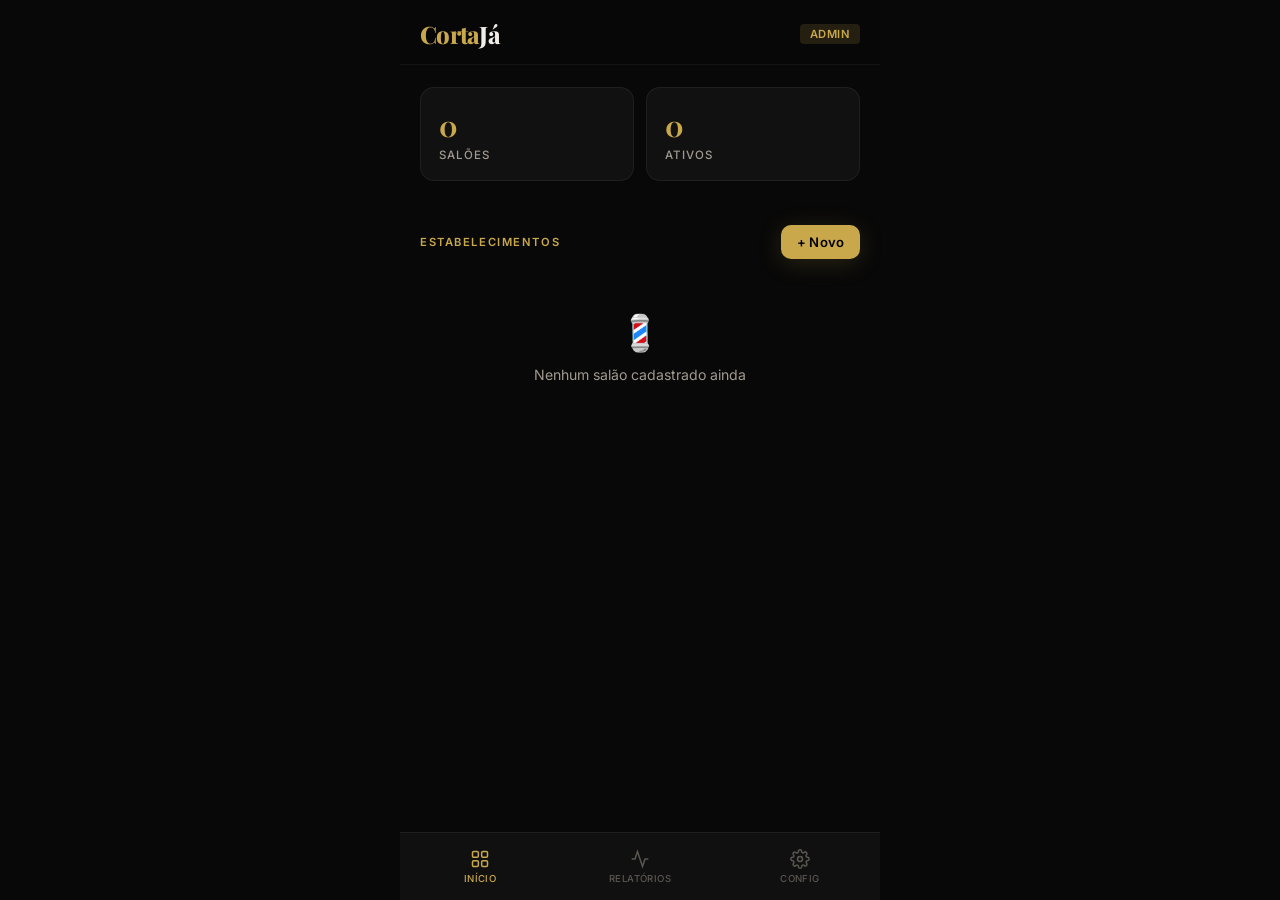
<file: index (3).html>
<!DOCTYPE html>
<html lang="pt-BR">
<head>
  <meta charset="UTF-8">
  <meta name="viewport" content="width=device-width, initial-scale=1.0, viewport-fit=cover">
  <meta name="theme-color" content="#080808">
  <title>CortaJá — Admin</title>
  <link rel="stylesheet" href="style.css">
  <link rel="manifest" href="manifest.json">
  <style>
    .est-card { display:flex; gap:14px; align-items:flex-start; }
    .est-info { flex:1; min-width:0; }
    .est-nome { font-family:var(--font-title); font-weight:700; font-size:1rem; white-space:nowrap; overflow:hidden; text-overflow:ellipsis; }
    .est-resp { font-size:0.82rem; color:var(--text2); margin-top:2px; }
    .est-links { display:flex; flex-direction:column; gap:6px; margin-top:14px; }
    .link-box { background:var(--bg3); border-radius:var(--radius-sm); padding:10px 14px; display:flex; align-items:center; gap:10px; cursor:pointer; border:1px solid rgba(255,255,255,0.06); }
    .link-label { font-size:0.72rem; color:var(--text3); text-transform:uppercase; letter-spacing:0.08em; display:block; margin-bottom:2px; }
    .link-url { font-size:0.8rem; color:var(--gold); white-space:nowrap; overflow:hidden; text-overflow:ellipsis; flex:1; }
    .copy-btn { color:var(--text2); flex-shrink:0; background:none; border:none; cursor:pointer; font-size:0.85rem; }
    .est-actions { display:flex; gap:8px; margin-top:14px; }
  </style>
</head>
<body>
  <div id="loading-overlay"><div class="spinner"></div></div>

  <!-- PWA Banner -->
  <div id="pwa-banner">
    <div class="pwa-icon">✂️</div>
    <div class="pwa-text">
      <h4>Instalar CortaJá</h4>
      <p>Acesse mais rápido pela tela inicial</p>
    </div>
    <div class="pwa-actions">
      <button class="btn btn-primary btn-sm" id="pwa-install-btn">Instalar</button>
      <button class="btn btn-ghost btn-sm" id="pwa-dismiss-btn">Depois</button>
    </div>
  </div>

  <div class="page">
    <!-- Header -->
    <header class="header">
      <div class="header-inner">
        <div class="logo">Corta<span>Já</span></div>
        <span class="badge badge-gold">Admin</span>
      </div>
    </header>

    <!-- Stats -->
    <div class="section" id="stats-section">
      <div class="grid-2">
        <div class="stat-card fade-in">
          <div class="stat-value" id="stat-total">–</div>
          <div class="stat-label">Salões</div>
        </div>
        <div class="stat-card fade-in" style="animation-delay:.08s">
          <div class="stat-value" id="stat-ativos">–</div>
          <div class="stat-label">Ativos</div>
        </div>
      </div>
    </div>

    <!-- Lista de estabelecimentos -->
    <div class="section">
      <div style="display:flex;align-items:center;justify-content:space-between;margin-bottom:16px;">
        <div class="section-title" style="margin:0">Estabelecimentos</div>
        <button class="btn btn-primary btn-sm" id="btn-novo">+ Novo</button>
      </div>
      <div class="stack" id="lista-est">
        <div class="empty"><div class="empty-icon">💈</div><p>Nenhum salão cadastrado ainda</p></div>
      </div>
    </div>
  </div>

  <!-- Bottom Nav -->
  <nav class="bottom-nav">
    <button class="nav-item active">
      <svg viewBox="0 0 24 24"><rect x="3" y="3" width="7" height="7" rx="1.5"/><rect x="14" y="3" width="7" height="7" rx="1.5"/><rect x="3" y="14" width="7" height="7" rx="1.5"/><rect x="14" y="14" width="7" height="7" rx="1.5"/></svg>
      Início
    </button>
    <button class="nav-item" id="nav-relatorios">
      <svg viewBox="0 0 24 24"><polyline points="22 12 18 12 15 21 9 3 6 12 2 12"/></svg>
      Relatórios
    </button>
    <button class="nav-item" id="nav-config">
      <svg viewBox="0 0 24 24"><circle cx="12" cy="12" r="3"/><path d="M19.4 15a1.65 1.65 0 0 0 .33 1.82l.06.06a2 2 0 0 1-2.83 2.83l-.06-.06a1.65 1.65 0 0 0-1.82-.33 1.65 1.65 0 0 0-1 1.51V21a2 2 0 0 1-4 0v-.09A1.65 1.65 0 0 0 9 19.4a1.65 1.65 0 0 0-1.82.33l-.06.06a2 2 0 0 1-2.83-2.83l.06-.06A1.65 1.65 0 0 0 4.68 15a1.65 1.65 0 0 0-1.51-1H3a2 2 0 0 1 0-4h.09A1.65 1.65 0 0 0 4.6 9a1.65 1.65 0 0 0-.33-1.82l-.06-.06a2 2 0 0 1 2.83-2.83l.06.06A1.65 1.65 0 0 0 9 4.68a1.65 1.65 0 0 0 1-1.51V3a2 2 0 0 1 4 0v.09a1.65 1.65 0 0 0 1 1.51 1.65 1.65 0 0 0 1.82-.33l.06-.06a2 2 0 0 1 2.83 2.83l-.06.06A1.65 1.65 0 0 0 19.4 9a1.65 1.65 0 0 0 1.51 1H21a2 2 0 0 1 0 4h-.09a1.65 1.65 0 0 0-1.51 1z"/></svg>
      Config
    </button>
  </nav>

  <!-- Modal: Novo Estabelecimento -->
  <div class="modal-overlay" id="modal-novo">
    <div class="modal">
      <div class="modal-handle"></div>
      <h3 class="modal-title">Novo Estabelecimento</h3>
      <div class="stack">
        <div class="input-group">
          <label class="input-label">Nome do Salão *</label>
          <input class="input" id="f-nome" placeholder="Ex: Barbearia Elite" type="text">
        </div>
        <div class="input-group">
          <label class="input-label">Responsável *</label>
          <input class="input" id="f-resp" placeholder="Nome completo" type="text">
        </div>
        <div class="input-group">
          <label class="input-label">Telefone *</label>
          <input class="input" id="f-tel" placeholder="(61) 99999-9999" type="tel">
        </div>
        <div class="input-group">
          <label class="input-label">E-mail</label>
          <input class="input" id="f-email" placeholder="email@exemplo.com" type="email">
        </div>
        <div class="grid-2">
          <div class="input-group">
            <label class="input-label">Abre</label>
            <input class="input" id="f-abre" type="time" value="08:00">
          </div>
          <div class="input-group">
            <label class="input-label">Fecha</label>
            <input class="input" id="f-fecha" type="time" value="18:00">
          </div>
        </div>
        <div class="input-group">
          <label class="input-label">Chave Pix</label>
          <input class="input" id="f-pix" placeholder="Telefone, CPF ou e-mail" type="text">
        </div>
        <div style="display:flex;gap:10px;margin-top:8px;">
          <button class="btn btn-ghost btn-full" id="btn-cancelar-modal">Cancelar</button>
          <button class="btn btn-primary btn-full" id="btn-salvar-est">Salvar</button>
        </div>
      </div>
    </div>
  </div>

  <script src="config.js"></script>
  <script>
    // ── PWA ────────────────────────────────────────────────
    if ('serviceWorker' in navigator) {
      navigator.serviceWorker.register('service-worker.js');
    }

    let deferredPrompt;
    window.addEventListener('beforeinstallprompt', e => {
      e.preventDefault();
      deferredPrompt = e;
      document.getElementById('pwa-banner').classList.add('show');
    });
    document.getElementById('pwa-install-btn').onclick = async () => {
      if (deferredPrompt) { deferredPrompt.prompt(); deferredPrompt = null; }
      document.getElementById('pwa-banner').classList.remove('show');
    };
    document.getElementById('pwa-dismiss-btn').onclick = () => {
      document.getElementById('pwa-banner').classList.remove('show');
    };

    // ── CARREGAR LISTA ─────────────────────────────────────
    async function carregarEstabelecimentos() {
      mostrarLoading(true);
      const lista = await api({ action: 'listarEstabelecimentos' });
      mostrarLoading(false);

      const ativos = Array.isArray(lista) ? lista.filter(e => e.status === 'ativo') : [];
      document.getElementById('stat-total').textContent = Array.isArray(lista) ? lista.length : 0;
      document.getElementById('stat-ativos').textContent = ativos.length;

      const container = document.getElementById('lista-est');
      if (!Array.isArray(lista) || lista.length === 0) {
        container.innerHTML = '<div class="empty"><div class="empty-icon">💈</div><p>Nenhum salão cadastrado ainda</p></div>';
        return;
      }

      container.innerHTML = lista.map(e => `
        <div class="card card-gold fade-in">
          <div class="est-card">
            <div style="width:48px;height:48px;border-radius:16px;background:var(--bg4);display:flex;align-items:center;justify-content:center;font-size:1.4rem;flex-shrink:0;">💈</div>
            <div class="est-info">
              <div class="est-nome">${e.nome}</div>
              <div class="est-resp">${e.responsavel} · ${e.telefone}</div>
              <div style="margin-top:8px;">${e.status === 'ativo' ? '<span class="badge badge-green">Ativo</span>' : '<span class="badge badge-grey">Inativo</span>'}</div>
            </div>
          </div>
          <div class="est-links">
            <div class="link-box" onclick="copiar('${e.link_dashboard}', 'Link do painel copiado!')">
              <div style="flex:1;min-width:0;">
                <span class="link-label">Painel do Responsável</span>
                <span class="link-url">${e.link_dashboard}</span>
              </div>
              <button class="copy-btn">📋</button>
            </div>
            <div class="link-box" onclick="copiar('${e.link_booking}', 'Link de agendamento copiado!')">
              <div style="flex:1;min-width:0;">
                <span class="link-label">Link de Agendamento</span>
                <span class="link-url">${e.link_booking}</span>
              </div>
              <button class="copy-btn">📋</button>
            </div>
          </div>
          <div class="est-actions">
            <button class="btn btn-ghost btn-sm" onclick="compartilhar('${e.link_booking}', '${e.nome}')">Compartilhar</button>
            <button class="btn btn-danger btn-sm" onclick="deletarEst('${e.id}')">Excluir</button>
          </div>
        </div>
      `).join('');
    }

    // ── COPIAR ─────────────────────────────────────────────
    function copiar(texto, msg) {
      navigator.clipboard.writeText(texto).then(() => mostrarToast(msg, 'sucesso'));
    }

    // ── COMPARTILHAR ───────────────────────────────────────
    function compartilhar(url, nome) {
      if (navigator.share) {
        navigator.share({ title: 'Agende no ' + nome, url });
      } else {
        copiar(url, 'Link copiado!');
      }
    }

    // ── MODAL ──────────────────────────────────────────────
    document.getElementById('btn-novo').onclick = () => {
      document.getElementById('modal-novo').classList.add('open');
    };
    document.getElementById('btn-cancelar-modal').onclick = () => {
      document.getElementById('modal-novo').classList.remove('open');
    };
    document.getElementById('modal-novo').addEventListener('click', e => {
      if (e.target === document.getElementById('modal-novo'))
        document.getElementById('modal-novo').classList.remove('open');
    });

    // ── SALVAR ─────────────────────────────────────────────
    document.getElementById('btn-salvar-est').onclick = async () => {
      const nome = document.getElementById('f-nome').value.trim();
      const resp = document.getElementById('f-resp').value.trim();
      const tel  = document.getElementById('f-tel').value.trim();
      if (!nome || !resp || !tel) { mostrarToast('Preencha os campos obrigatórios', 'erro'); return; }

      mostrarLoading(true);
      const res = await api({
        action: 'salvarEstabelecimento',
        nome, responsavel: resp, telefone: tel,
        email: document.getElementById('f-email').value.trim(),
        horario_abertura: document.getElementById('f-abre').value,
        horario_fechamento: document.getElementById('f-fecha').value,
        chave_pix: document.getElementById('f-pix').value.trim() || CONFIG.CHAVE_PIX_PADRAO,
      });
      mostrarLoading(false);

      if (res.sucesso) {
        mostrarToast('Salão cadastrado com sucesso!', 'sucesso');
        document.getElementById('modal-novo').classList.remove('open');
        ['f-nome','f-resp','f-tel','f-email','f-pix'].forEach(id => document.getElementById(id).value = '');
        carregarEstabelecimentos();
      } else {
        mostrarToast(res.erro || 'Erro ao salvar', 'erro');
      }
    };

    // ── DELETAR ────────────────────────────────────────────
    async function deletarEst(id) {
      if (!confirm('Tem certeza que deseja excluir este salão?')) return;
      mostrarLoading(true);
      await api({ action: 'deletarEstabelecimento', id });
      mostrarLoading(false);
      mostrarToast('Salão removido', 'sucesso');
      carregarEstabelecimentos();
    }

    carregarEstabelecimentos();
  </script>
</body>
</html>
</file>
<file: style.css>
/* ============================================================
   CortaJá — Estilos Globais
   Design: Luxury Dark — Dourado + Preto + Tipografia Refinada
   ============================================================ */

@import url('https://fonts.googleapis.com/css2?family=Playfair+Display:wght@600;700;800&family=Inter:wght@300;400;500;600&display=swap');

:root {
  --gold:        #C9A84C;
  --gold-light:  #E8C96A;
  --gold-dim:    rgba(201,168,76,0.15);
  --bg:          #080808;
  --bg2:         #111111;
  --bg3:         #1a1a1a;
  --bg4:         #222222;
  --text:        #F0EDE8;
  --text2:       #A09A90;
  --text3:       #5a5650;
  --red:         #E05252;
  --red-dim:     rgba(224,82,82,0.15);
  --green:       #52C07A;
  --green-dim:   rgba(82,192,122,0.15);
  --grey-dim:    rgba(160,154,144,0.18);

  /* Bordas menos arredondadas — visual mais premium/editorial */
  --radius-sm:   6px;
  --radius-md:   10px;
  --radius-lg:   14px;
  --radius-xl:   20px;

  --shadow:      0 8px 32px rgba(0,0,0,0.45);
  --shadow-gold: 0 4px 24px rgba(201,168,76,0.18);

  /* Tipografia refinada */
  --font-title:  'Playfair Display', serif;
  --font-body:   'Inter', sans-serif;
  --transition:  0.22s cubic-bezier(.4,0,.2,1);
}

*, *::before, *::after { box-sizing: border-box; margin: 0; padding: 0; }

html { -webkit-text-size-adjust: 100%; scroll-behavior: smooth; }

body {
  font-family: var(--font-body);
  background: var(--bg);
  color: var(--text);
  min-height: 100dvh;
  overscroll-behavior: none;
  -webkit-font-smoothing: antialiased;
}

/* ── Scrollbar ────────────────────────────────────────────── */
::-webkit-scrollbar { width: 4px; }
::-webkit-scrollbar-track { background: var(--bg2); }
::-webkit-scrollbar-thumb { background: var(--bg4); border-radius: 4px; }

/* ── Tipografia ───────────────────────────────────────────── */
h1,h2,h3,h4 { font-family: var(--font-title); font-weight: 700; line-height: 1.2; letter-spacing: -0.01em; }
h1 { font-size: clamp(1.6rem, 6vw, 2rem); }
h2 { font-size: clamp(1.2rem, 4.5vw, 1.5rem); }
h3 { font-size: clamp(1rem, 3.5vw, 1.2rem); }
p  { line-height: 1.6; color: var(--text2); font-size: 0.9rem; }

/* ── Layout base ──────────────────────────────────────────── */
.page {
  max-width: 480px;
  margin: 0 auto;
  padding: 0 0 100px;
  min-height: 100dvh;
}

/* ── Header ───────────────────────────────────────────────── */
.header {
  position: sticky;
  top: 0;
  z-index: 100;
  background: rgba(8,8,8,0.92);
  backdrop-filter: blur(20px);
  -webkit-backdrop-filter: blur(20px);
  padding: 18px 20px 14px;
  border-bottom: 1px solid rgba(255,255,255,0.05);
}
.header-inner {
  display: flex;
  align-items: center;
  justify-content: space-between;
}
.logo {
  font-family: var(--font-title);
  font-size: 1.5rem;
  font-weight: 800;
  color: var(--gold);
  letter-spacing: -0.03em;
}
.logo span { color: var(--text); }

/* ── Botões ───────────────────────────────────────────────── */
.btn {
  display: inline-flex;
  align-items: center;
  justify-content: center;
  gap: 8px;
  padding: 13px 22px;
  border-radius: var(--radius-md);
  border: none;
  font-family: var(--font-body);
  font-size: 0.9rem;
  font-weight: 500;
  cursor: pointer;
  transition: all var(--transition);
  text-decoration: none;
  white-space: nowrap;
  letter-spacing: 0.01em;
  -webkit-tap-highlight-color: transparent;
}
.btn:active { transform: scale(0.97); }

.btn-primary {
  background: var(--gold);
  color: #000;
  font-weight: 600;
  box-shadow: var(--shadow-gold);
}
.btn-primary:hover { background: var(--gold-light); }

.btn-outline {
  background: transparent;
  border: 1.5px solid var(--gold);
  color: var(--gold);
}
.btn-outline:hover { background: var(--gold-dim); }

.btn-ghost {
  background: var(--bg3);
  color: var(--text);
  border: 1px solid rgba(255,255,255,0.07);
}
.btn-ghost:hover { background: var(--bg4); }

.btn-danger {
  background: var(--red-dim);
  color: var(--red);
  border: 1.5px solid rgba(224,82,82,0.3);
}

.btn-full { width: 100%; }
.btn-sm { padding: 9px 16px; font-size: 0.82rem; }
.btn-icon {
  width: 40px;
  height: 40px;
  padding: 0;
  border-radius: var(--radius-sm);
  font-size: 1rem;
}

/* ── Cards ────────────────────────────────────────────────── */
.card {
  background: var(--bg2);
  border-radius: var(--radius-lg);
  border: 1px solid rgba(255,255,255,0.06);
  padding: 18px;
  transition: all var(--transition);
}
.card:active { transform: scale(0.985); }
.card-gold {
  border-color: rgba(201,168,76,0.22);
  background: linear-gradient(135deg, var(--bg2) 0%, rgba(201,168,76,0.03) 100%);
}

/* ── Inputs ───────────────────────────────────────────────── */
.input-group { display: flex; flex-direction: column; gap: 7px; }
.input-label {
  font-size: 0.75rem;
  font-weight: 600;
  color: var(--text2);
  letter-spacing: 0.06em;
  text-transform: uppercase;
}

.input {
  background: var(--bg3);
  border: 1.5px solid rgba(255,255,255,0.08);
  border-radius: var(--radius-md);
  color: var(--text);
  font-family: var(--font-body);
  font-size: 0.95rem;
  padding: 13px 15px;
  width: 100%;
  transition: border-color var(--transition);
  -webkit-appearance: none;
}
.input:focus {
  outline: none;
  border-color: var(--gold);
  background: var(--bg4);
}
.input::placeholder { color: var(--text3); }

select.input {
  cursor: pointer;
  background-image: url("data:image/svg+xml,%3Csvg xmlns='http://www.w3.org/2000/svg' width='16' height='16' fill='%23A09A90' viewBox='0 0 16 16'%3E%3Cpath d='M7.247 11.14 2.451 5.658C1.885 5.013 2.345 4 3.204 4h9.592a1 1 0 0 1 .753 1.659l-4.796 5.48a1 1 0 0 1-1.506 0z'/%3E%3C/svg%3E");
  background-repeat: no-repeat;
  background-position: right 14px center;
  padding-right: 40px;
}

/* ── Seções ───────────────────────────────────────────────── */
.section { padding: 22px 20px; }
.section-title {
  font-size: 0.7rem;
  font-weight: 600;
  letter-spacing: 0.14em;
  text-transform: uppercase;
  color: var(--gold);
  margin-bottom: 14px;
}

/* ── Grid ─────────────────────────────────────────────────── */
.grid-2 { display: grid; grid-template-columns: 1fr 1fr; gap: 12px; }
.stack { display: flex; flex-direction: column; gap: 10px; }

/* ── Badge ────────────────────────────────────────────────── */
.badge {
  display: inline-flex;
  align-items: center;
  padding: 3px 10px;
  border-radius: 4px;
  font-size: 0.7rem;
  font-weight: 600;
  letter-spacing: 0.04em;
  text-transform: uppercase;
}
.badge-green { background: var(--green-dim); color: var(--green); }
.badge-red   { background: var(--red-dim);   color: var(--red); }
.badge-gold  { background: var(--gold-dim);  color: var(--gold); }
.badge-grey  { background: var(--grey-dim);  color: var(--text2); }

/* ── Slot de horário ──────────────────────────────────────── */
.slot-grid {
  display: grid;
  grid-template-columns: repeat(4, 1fr);
  gap: 7px;
}
.slot {
  display: flex;
  align-items: center;
  justify-content: center;
  height: 50px;
  border-radius: var(--radius-sm);
  font-size: 0.82rem;
  font-weight: 600;
  cursor: pointer;
  border: 1.5px solid transparent;
  transition: all var(--transition);
  -webkit-tap-highlight-color: transparent;
  font-family: var(--font-body);
}
.slot-disponivel {
  background: var(--green-dim);
  color: var(--green);
  border-color: rgba(82,192,122,0.22);
}
.slot-disponivel:active { transform: scale(0.94); background: rgba(82,192,122,0.28); }
.slot-selecionando {
  background: var(--grey-dim);
  color: var(--text2);
  cursor: not-allowed;
}
.slot-confirmado, .slot-bloqueado {
  background: var(--red-dim);
  color: var(--red);
  cursor: not-allowed;
  opacity: 0.7;
}
.slot-selected {
  background: var(--gold);
  color: #000;
  border-color: var(--gold-light);
  box-shadow: var(--shadow-gold);
}

/* ── Toast ────────────────────────────────────────────────── */
.toast {
  position: fixed;
  bottom: 100px;
  left: 50%;
  transform: translateX(-50%) translateY(20px);
  background: var(--bg3);
  border: 1px solid rgba(255,255,255,0.1);
  color: var(--text);
  padding: 13px 22px;
  border-radius: var(--radius-md);
  font-size: 0.88rem;
  font-weight: 500;
  z-index: 9999;
  opacity: 0;
  transition: all 0.3s ease;
  white-space: nowrap;
  box-shadow: var(--shadow);
}
.toast.show { opacity: 1; transform: translateX(-50%) translateY(0); }
.toast-sucesso { border-color: rgba(82,192,122,0.4); color: var(--green); }
.toast-erro    { border-color: rgba(224,82,82,0.4);  color: var(--red); }

/* ── Loading overlay ──────────────────────────────────────── */
#loading-overlay {
  position: fixed;
  inset: 0;
  background: rgba(8,8,8,0.85);
  backdrop-filter: blur(8px);
  display: none;
  align-items: center;
  justify-content: center;
  z-index: 9998;
  flex-direction: column;
  gap: 16px;
}
.spinner {
  width: 40px;
  height: 40px;
  border: 2.5px solid rgba(201,168,76,0.2);
  border-top-color: var(--gold);
  border-radius: 50%;
  animation: spin 0.7s linear infinite;
}
@keyframes spin { to { transform: rotate(360deg); } }

/* ── Bottom Nav ───────────────────────────────────────────── */
.bottom-nav {
  position: fixed;
  bottom: 0;
  left: 50%;
  transform: translateX(-50%);
  width: 100%;
  max-width: 480px;
  background: rgba(17,17,17,0.96);
  backdrop-filter: blur(20px);
  -webkit-backdrop-filter: blur(20px);
  border-top: 1px solid rgba(255,255,255,0.06);
  display: flex;
  padding: 8px 0 calc(8px + env(safe-area-inset-bottom));
  z-index: 200;
}
.nav-item {
  flex: 1;
  display: flex;
  flex-direction: column;
  align-items: center;
  gap: 4px;
  padding: 8px 4px;
  cursor: pointer;
  transition: all var(--transition);
  -webkit-tap-highlight-color: transparent;
  border: none;
  background: none;
  color: var(--text3);
  font-size: 0.6rem;
  font-family: var(--font-body);
  font-weight: 500;
  letter-spacing: 0.04em;
  text-transform: uppercase;
}
.nav-item svg { width: 20px; height: 20px; stroke: currentColor; fill: none; stroke-width: 1.8; }
.nav-item.active { color: var(--gold); }
.nav-item:active { transform: scale(0.9); }

/* ── Modal ────────────────────────────────────────────────── */
.modal-overlay {
  position: fixed;
  inset: 0;
  background: rgba(0,0,0,0.72);
  backdrop-filter: blur(6px);
  z-index: 500;
  display: none;
  align-items: flex-end;
  justify-content: center;
}
.modal-overlay.open { display: flex; }
.modal {
  background: var(--bg2);
  border-radius: var(--radius-lg) var(--radius-lg) 0 0;
  border: 1px solid rgba(255,255,255,0.07);
  border-bottom: none;
  width: 100%;
  max-width: 480px;
  max-height: 90dvh;
  overflow-y: auto;
  padding: 8px 20px 32px;
  animation: slideUp 0.3s cubic-bezier(.4,0,.2,1);
}
@keyframes slideUp {
  from { transform: translateY(100%); opacity: 0; }
  to   { transform: translateY(0);    opacity: 1; }
}
.modal-handle {
  width: 32px;
  height: 3px;
  background: var(--bg4);
  border-radius: 99px;
  margin: 12px auto 20px;
}
.modal-title {
  font-size: 1.15rem;
  margin-bottom: 20px;
  font-family: var(--font-title);
}

/* ── PWA Install Banner ───────────────────────────────────── */
#pwa-banner {
  position: fixed;
  bottom: 80px;
  left: 12px;
  right: 12px;
  max-width: 456px;
  margin: 0 auto;
  background: var(--bg2);
  border: 1px solid rgba(201,168,76,0.3);
  border-radius: var(--radius-lg);
  padding: 16px 18px;
  display: none;
  align-items: center;
  gap: 14px;
  z-index: 400;
  box-shadow: var(--shadow);
  animation: slideUp 0.4s ease;
}
#pwa-banner.show { display: flex; }
.pwa-icon { font-size: 2rem; flex-shrink: 0; }
.pwa-text h4 { font-size: 0.9rem; margin-bottom: 2px; }
.pwa-text p  { font-size: 0.78rem; }
.pwa-actions { display: flex; flex-direction: column; gap: 6px; flex-shrink: 0; }

/* ── Chip / Tag ───────────────────────────────────────────── */
.chip {
  display: inline-flex;
  align-items: center;
  gap: 6px;
  padding: 6px 14px;
  border-radius: var(--radius-sm);
  background: var(--bg3);
  border: 1.5px solid rgba(255,255,255,0.08);
  color: var(--text2);
  font-size: 0.82rem;
  font-weight: 500;
  cursor: pointer;
  transition: all var(--transition);
}
.chip.selected {
  background: var(--gold-dim);
  border-color: var(--gold);
  color: var(--gold);
}

/* ── Avatar ───────────────────────────────────────────────── */
.avatar {
  width: 52px;
  height: 52px;
  border-radius: var(--radius-sm);
  object-fit: cover;
  background: var(--bg4);
  border: 1.5px solid rgba(201,168,76,0.2);
  flex-shrink: 0;
}
.avatar-lg { width: 76px; height: 76px; }

/* ── Divider ──────────────────────────────────────────────── */
.divider {
  height: 1px;
  background: rgba(255,255,255,0.06);
  margin: 8px 0;
}

/* ── Pix Card ─────────────────────────────────────────────── */
.pix-card {
  background: linear-gradient(135deg, #0d1a0d, #0a150a);
  border: 1.5px solid rgba(82,192,122,0.3);
  border-radius: var(--radius-lg);
  padding: 24px;
  text-align: center;
}
.pix-key {
  font-family: var(--font-title);
  font-size: 1.2rem;
  font-weight: 700;
  color: var(--green);
  letter-spacing: 0.04em;
  margin: 12px 0;
}
.pix-valor {
  font-size: 2rem;
  font-weight: 700;
  font-family: var(--font-title);
  color: var(--text);
}

/* ── Timer ────────────────────────────────────────────────── */
.timer-bar {
  height: 3px;
  background: var(--bg4);
  border-radius: 2px;
  overflow: hidden;
  margin-top: 8px;
}
.timer-fill {
  height: 100%;
  background: var(--gold);
  border-radius: 2px;
  transition: width 1s linear;
}

/* ── Stat card ────────────────────────────────────────────── */
.stat-card {
  background: var(--bg2);
  border: 1px solid rgba(255,255,255,0.06);
  border-radius: var(--radius-lg);
  padding: 18px;
  display: flex;
  flex-direction: column;
  gap: 4px;
}
.stat-value {
  font-family: var(--font-title);
  font-size: 1.8rem;
  font-weight: 700;
  color: var(--gold);
}
.stat-label {
  font-size: 0.72rem;
  color: var(--text2);
  text-transform: uppercase;
  letter-spacing: 0.08em;
  font-weight: 500;
}

/* ── Info row (usado nos cards admin) ─────────────────────── */
.info-row {
  display: flex;
  align-items: center;
  gap: 8px;
  font-size: 0.82rem;
  color: var(--text2);
  margin-top: 5px;
}
.info-row strong { color: var(--text); font-weight: 500; }

/* ── Safe area ────────────────────────────────────────────── */
.safe-bottom { padding-bottom: env(safe-area-inset-bottom); }

/* ── Animações de entrada ─────────────────────────────────── */
.fade-in { animation: fadeIn 0.35s ease both; }
@keyframes fadeIn {
  from { opacity: 0; transform: translateY(10px); }
  to   { opacity: 1; transform: translateY(0); }
}

/* ── Empty state ──────────────────────────────────────────── */
.empty {
  text-align: center;
  padding: 36px 20px;
  color: var(--text3);
}
.empty-icon { font-size: 2.2rem; margin-bottom: 10px; }
.empty p { font-size: 0.88rem; }

/* ── Tela de login do cliente ─────────────────────────────── */
.login-screen {
  display: flex;
  flex-direction: column;
  align-items: center;
  justify-content: center;
  min-height: 70dvh;
  padding: 32px 24px;
  text-align: center;
}
.login-icon {
  font-size: 3rem;
  margin-bottom: 20px;
  width: 80px;
  height: 80px;
  border-radius: var(--radius-lg);
  background: var(--bg3);
  display: flex;
  align-items: center;
  justify-content: center;
  border: 1px solid rgba(201,168,76,0.2);
  margin-left: auto;
  margin-right: auto;
}
.login-title {
  font-family: var(--font-title);
  font-size: 1.4rem;
  font-weight: 700;
  margin-bottom: 8px;
}
.login-sub {
  font-size: 0.85rem;
  color: var(--text2);
  margin-bottom: 28px;
  line-height: 1.5;
}
.login-form {
  width: 100%;
  max-width: 360px;
  display: flex;
  flex-direction: column;
  gap: 14px;
}
.login-divider {
  display: flex;
  align-items: center;
  gap: 10px;
  margin: 4px 0;
  color: var(--text3);
  font-size: 0.75rem;
}
.login-divider::before,
.login-divider::after {
  content: '';
  flex: 1;
  height: 1px;
  background: rgba(255,255,255,0.07);
}
</file>
